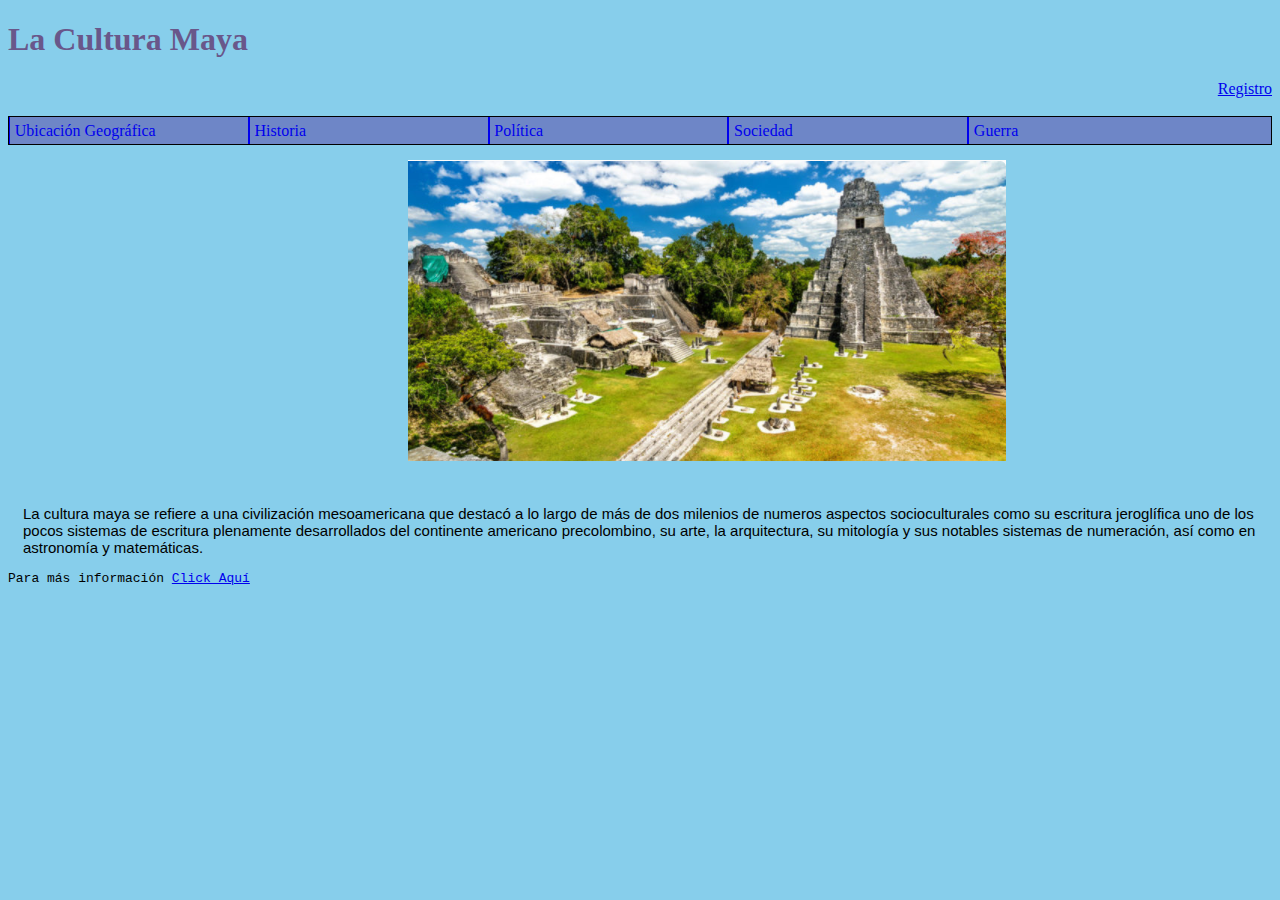
<file: ActividadEnClase/index.html>
<!DOCTYPE html>
<html lang="en">

<head>
  <meta charset="UTF-8">
  <meta name="viewport" content="width=device-width, initial-scale=1.0">
  <title>Cultura Maya</title>
  <link rel="stylesheet" type="text/css" href="index.css" media="screen">
</head>

<body>
  <h1>La Cultura Maya</h1>
  <p><a id="registro" href="Formulario.html">Registro</a></p><br><br>
  <ol>
    <li><a href="#">Ubicación Geográfica</a></li>
    <li><a href="#">Historia</a></li>
    <li><a href="#">Política</a></li>
    <li><a href="#">Sociedad</a></li>
    <li><a href="#" style="border-right: none">Guerra</a></li>
  </ol>
  <img src="Imagenes\Figura01.png">
  <p id="texto">La cultura maya se refiere a una civilización mesoamericana que destacó a lo largo de más
    de dos milenios de numeros aspectos socioculturales como su escritura jeroglífica uno de los
    pocos sistemas de escritura plenamente desarrollados del continente americano precolombino,
    su arte, la arquitectura, su mitología y sus notables sistemas de numeración, así como en
    astronomía y matemáticas.
  </p>
  <p id="enlace">Para más información <a href="https://es.wikipedia.org/wiki/Cultura_maya">Click Aquí</a></p>
</body>

</html>
</file>
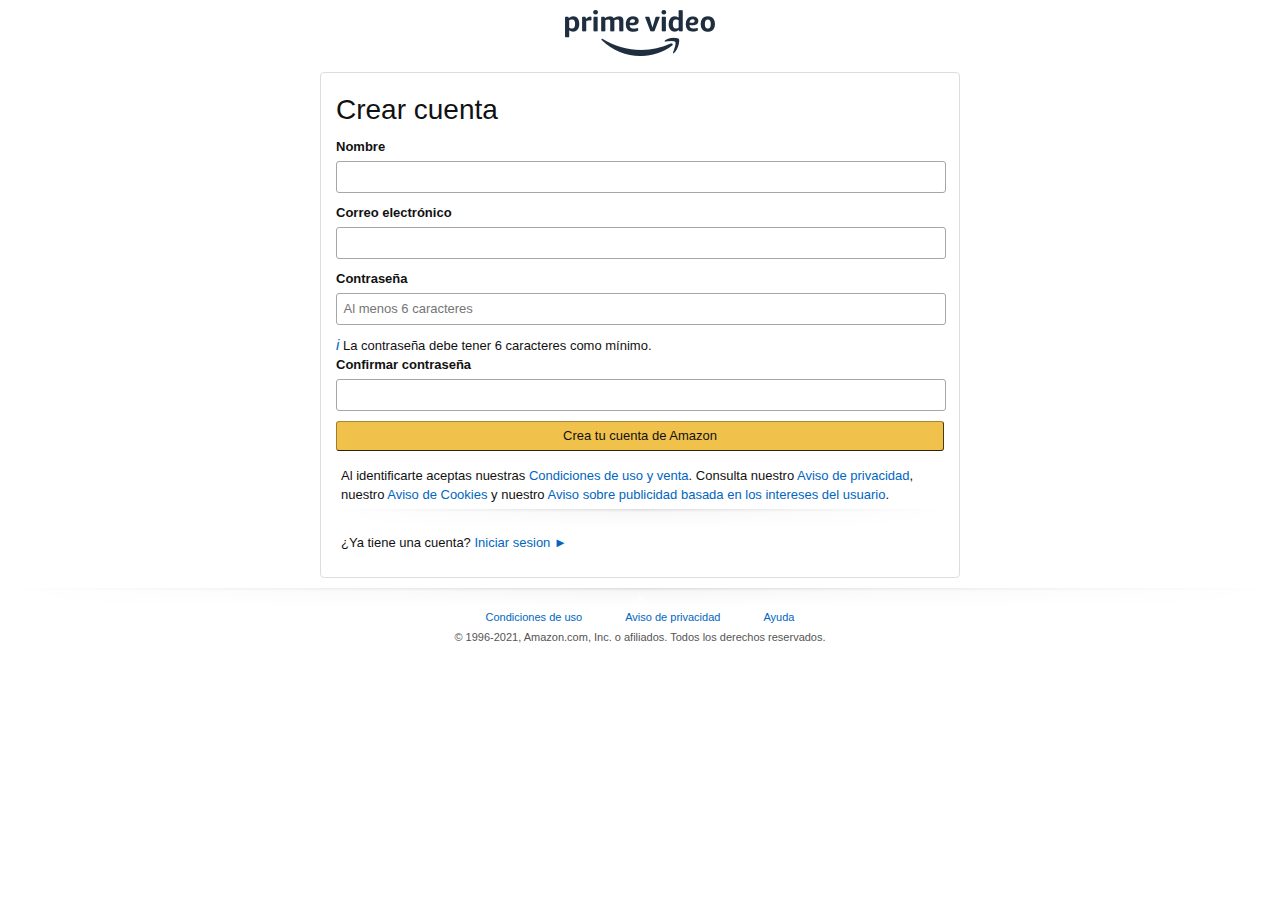
<file: AmazonPrimeLogin/index.html>
<!DOCTYPE html>
<html lang="en" dir="ltr">
<head>
  <meta charset="utf-8">
  <title>Iniciar sesión en Amazon</title>
  <link rel="stylesheet" type="text/css" href="index.css">
  <script src="Scripts\formulario.js"></script>
</head>

<body>
  <div class="Página">
    <div class="imagen">
      <img src="Imagenes\prime.png" class="logo">
    </div>
    <div class="box">
      <form method="POST" class="form-register" onsubmit="return validar();">
        <h1 class="titulo">Crear cuenta</h1>
        <h5 class="texto">Nombre</h5>
        <input type="text" id="nombre" class="inputB">
        <h5 class="texto">Correo electrónico</h5>
        <input type="email" id="email" name="email" class="inputB">
        <h5 class="texto">Contraseña</h5>
        <input type="password" id="contraseña" name="contraseña" placeholder="  Al menos 6 caracteres" class="inputB">
        <p><i class="iconoI">i</i> La contraseña debe tener 6 caracteres como mínimo.</p>
        <h5 class="texto">Confirmar contraseña</h5>
        <input type="password" id="contraseñaR" name="contraseñaR" class="inputB">
        <input class="boton" value="Crea tu cuenta de Amazon" type="submit">
      </form>
      <div class="Legal">
        <div class="margen">
          Al identificarte aceptas nuestras <a class="a-links" href="https://www.amazon.com/gp/help/customer/display.html/ref=ap_register_notification_condition_of_use?ie=UTF8&nodeId=508088">Condiciones de uso y venta</a>. Consulta nuestro
          <a class="a-links" href="https://www.amazon.com/gp/help/customer/display.html/ref=ap_register_notification_privacy_notice?ie=UTF8&nodeId=468496">Aviso de privacidad</a>, nuestro <a class="a-links"
            href="https://www.amazon.com/gp/help/customer/display.html/?nodeId=201890250">Aviso de Cookies</a> y nuestro <a class="a-links" href="https://www.amazon.com/b/?&node=5160028011">Aviso sobre publicidad basada en los intereses del
            usuario</a>.
        </div>
      </div>
      <div class="border">
        <p class="blanc">a</p>
      </div>
      <div class="margen">
        ¿Ya tiene una cuenta? <a class="a-links"
          href="https://www.amazon.com/ap/signin?clientContext=135-7364251-3183248&openid.pape.max_auth_age=0&openid.identity=http%3A%2F%2Fspecs.openid.net%2Fauth%2F2.0%2Fidentifier_select&accountStatusPolicy=P1&language=es_ES&pageId=amzn_prime_video_desktop_us&openid.return_to=https%3A%2F%2Fwww.primevideo.com%2Fauth%2Freturn%2Fref%3Dav_auth_ap%3F_encoding%3DUTF8%26location%3D%252Fsignup%252Fref%253Datv_nb_signup_mlp&prevRID=F7XKCW69HCFCVR23AKXJ&openid.assoc_handle=amzn_prime_video_desktop_us&openid.mode=checkid_setup&openid.ns.pape=http%3A%2F%2Fspecs.openid.net%2Fextensions%2Fpape%2F1.0&failedSignInCount=0&openid.claimed_id=http%3A%2F%2Fspecs.openid.net%2Fauth%2F2.0%2Fidentifier_select&openid.ns=http%3A%2F%2Fspecs.openid.net%2Fauth%2F2.0">Iniciar
          sesion ►</a>
      </div>
    </div>
    <div class="footer">
      <div class="border">
        <p class="blanc">a</p>
      </div>
      <div class="Links">
        <a class="a-link" href="https://www.amazon.com/gp/help/customer/display.html/ref=ap_desktop_footer_cou?ie=UTF8&amp;nodeId=508088">
          Condiciones de uso
        </a>
        <span class="a-link"></span>
        <a class="a-link" href="https://www.amazon.com/gp/help/customer/display.html/ref=ap_desktop_footer_privacy_notice?ie=UTF8&amp;nodeId=468496">
          Aviso de privacidad
        </a>
        <span class="a-link"></span>
        <a class="a-link" href="https://www.amazon.com//help">
          Ayuda
        </a>
      </div>
      <div class="Copy">
        <span class="derechos">
          © 1996-2021, Amazon.com, Inc. o afiliados. Todos los derechos reservados.
        </span>
      </div>

    </div>
  </div>
</body>

</html>
</file>
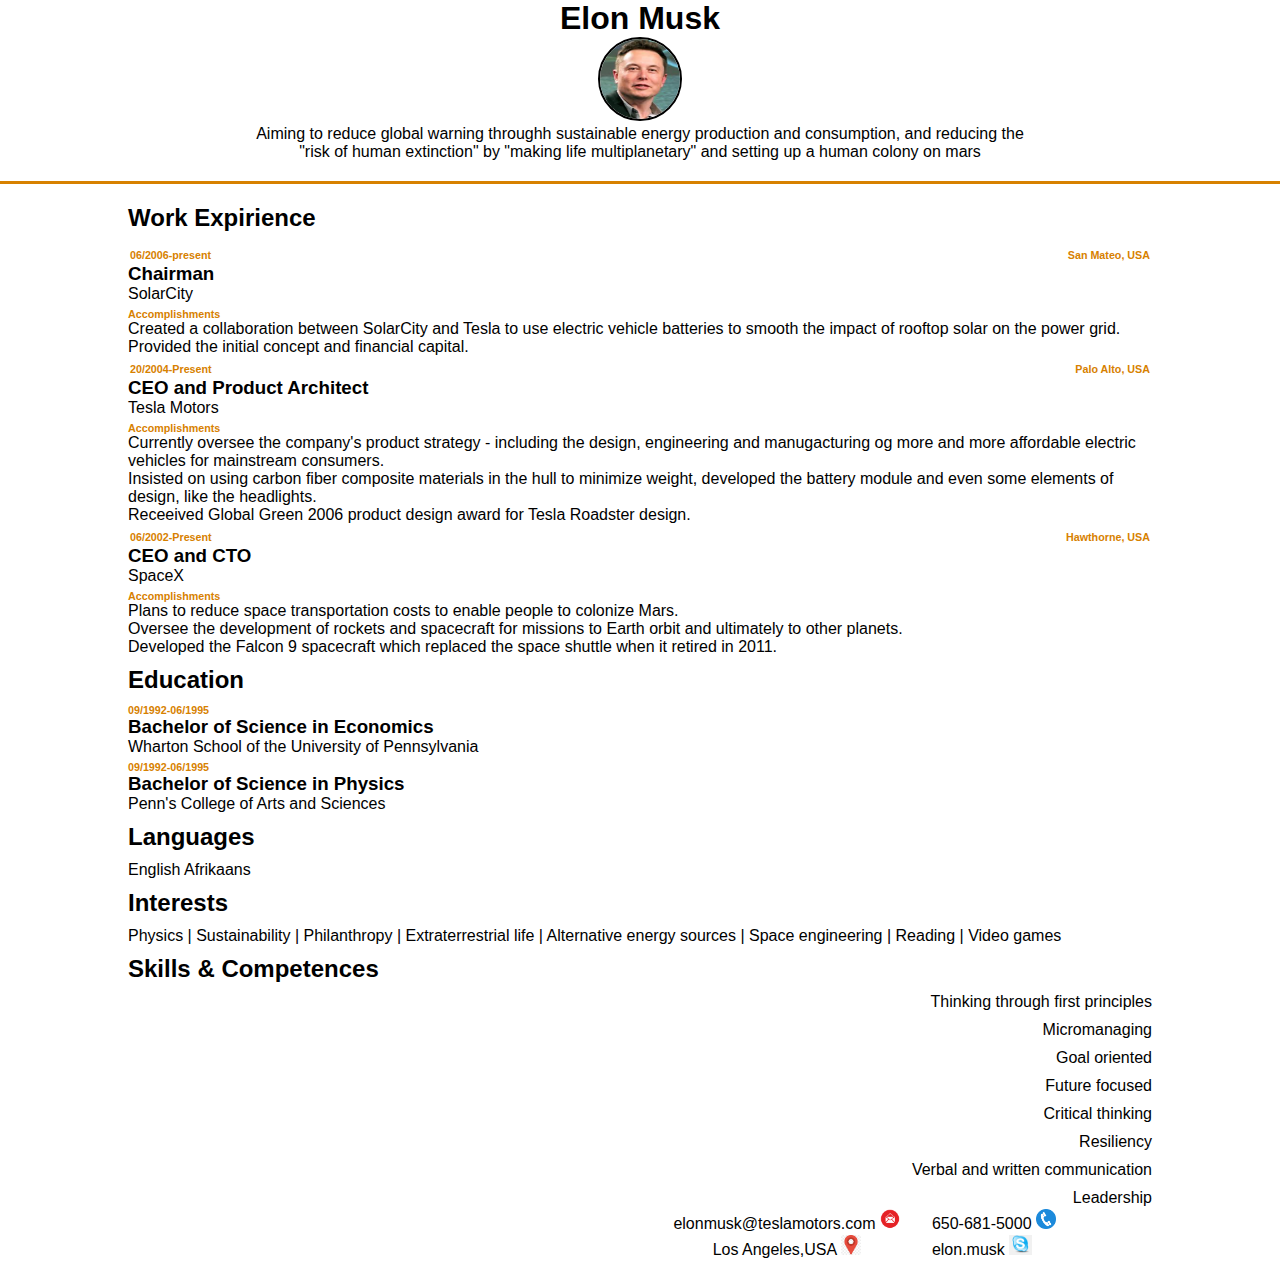
<file: ElonMusk/index.html>
<!DOCTYPE html>
<html lang="en" dir="ltr">
  <head>
    <meta charset="utf-8">
    <title>Elon Musk</title>
    <link rel="stylesheet" type="text/css" href="index_style.css">
  </head>
  <body>
    <div class="encavesado">
      <h1>Elon Musk</h1>
      <img src="Imagenes/elon-pic.PNG" alt="perfil" class="elon">
      <p>Aiming to reduce global warning throughh sustainable energy production and consumption, and reducing the "risk of human extinction" by "making life multiplanetary" and setting up a human colony on mars</p>
    </div>
    <hr >
<div class="info">
  <h2>Work Expirience</h2>

  <table style="width: 100%">
    <tr>
      <td><h6>06/2006-present</h6></td>
      <td style="text-align: right;"><h6>San Mateo, USA</h6></td>
    </tr>
  </table>
  <h3>Chairman</h3>
  <h4 style="font-weight: normal;">SolarCity</h4>
  <h6>Accomplishments</h6>
  <p>Created a collaboration between SolarCity and Tesla to use electric vehicle batteries to smooth the impact of rooftop solar on the power grid.</p>
  <p>Provided the initial concept and financial capital.</p>

  <table style="width: 100%">
    <tr>
      <td><h6>20/2004-Present</h6></td>
      <td style="text-align: right;"><h6>Palo Alto, USA</h6></td>
    </tr>
  </table>
  <h3>CEO and Product Architect</h3>
  <h4 style="font-weight: normal;">Tesla Motors</h4>
  <h6>Accomplishments</h6>
  <p>Currently oversee the company's product strategy - including the design, engineering and manugacturing og more and more affordable electric vehicles for mainstream consumers.</p>
  <p>Insisted on using carbon fiber composite materials in the hull to minimize weight, developed the battery module and even some elements of design, like the headlights.</p>
  <p>Receeived Global Green 2006 product design award for Tesla Roadster design.</p>

  <table style="width: 100%">
    <tr>
      <td><h6>06/2002-Present</h6></td>
      <td style="text-align: right;"><h6>Hawthorne, USA</h6></td>
    </tr>
  </table>
  <h3>CEO and CTO</h3>
  <h4 style="font-weight: normal;">SpaceX</h4>
  <h6>Accomplishments</h6>
  <p>Plans to reduce space transportation costs to enable people to colonize Mars.</p>
  <p>Oversee the development of rockets and spacecraft for missions to Earth orbit and ultimately to other planets.</p>
  <p>Developed the Falcon 9 spacecraft which replaced the space shuttle when it retired in 2011.</p>

  <h2>Education</h2>
  <h6>09/1992-06/1995</h6>
  <h3>Bachelor of Science in Economics</h3>
  <h4 style="font-weight: normal;">Wharton School of the University of Pennsylvania</h4>

  <h6>09/1992-06/1995</h6>
  <h3>Bachelor of Science in Physics</h3>
  <h4 style="font-weight: normal;">Penn's College of Arts and Sciences</h4>

  <h2>Languages</h2>
  <p>English Afrikaans</p>

  <h2>Interests</h2>
  <p>Physics | Sustainability | Philanthropy | Extraterrestrial life | Alternative energy sources | Space engineering | Reading | Video games</p>

  <h2>Skills & Competences</h2>
  <div class="right">
    <p class="top">Thinking through first principles</p>
    <p class="top">Micromanaging</p>
    <p class="top">Goal oriented</p>
    <p class="top">Future focused</p>
    <p class="top">Critical thinking</p>
    <p class="top">Resiliency</p>
    <p class="top">Verbal and written communication</p>
    <p class="top">Leadership</p>
  </div>
</div>
<div class="bottom">
  <table>
    <tr>
      <td style="text-align: center;">elonmusk@teslamotors.com <img src="Imagenes\email-icone.png" class = "contact"></td>
      <td style="text-align: center;">650-681-5000 <img src="Imagenes\telefone-icone.png" class = "contact"></td>
    </tr>
    <tr>
      <td style="text-align: center;">Los Angeles,USA <img src="Imagenes\pin-gps-icone.jpg" class = "contact"></td>
      <td>elon.musk <img src="Imagenes\skype-icone.png" class = "contact"></td>
    </tr>
  </table>
</div>
  </body>
</html>
</file>
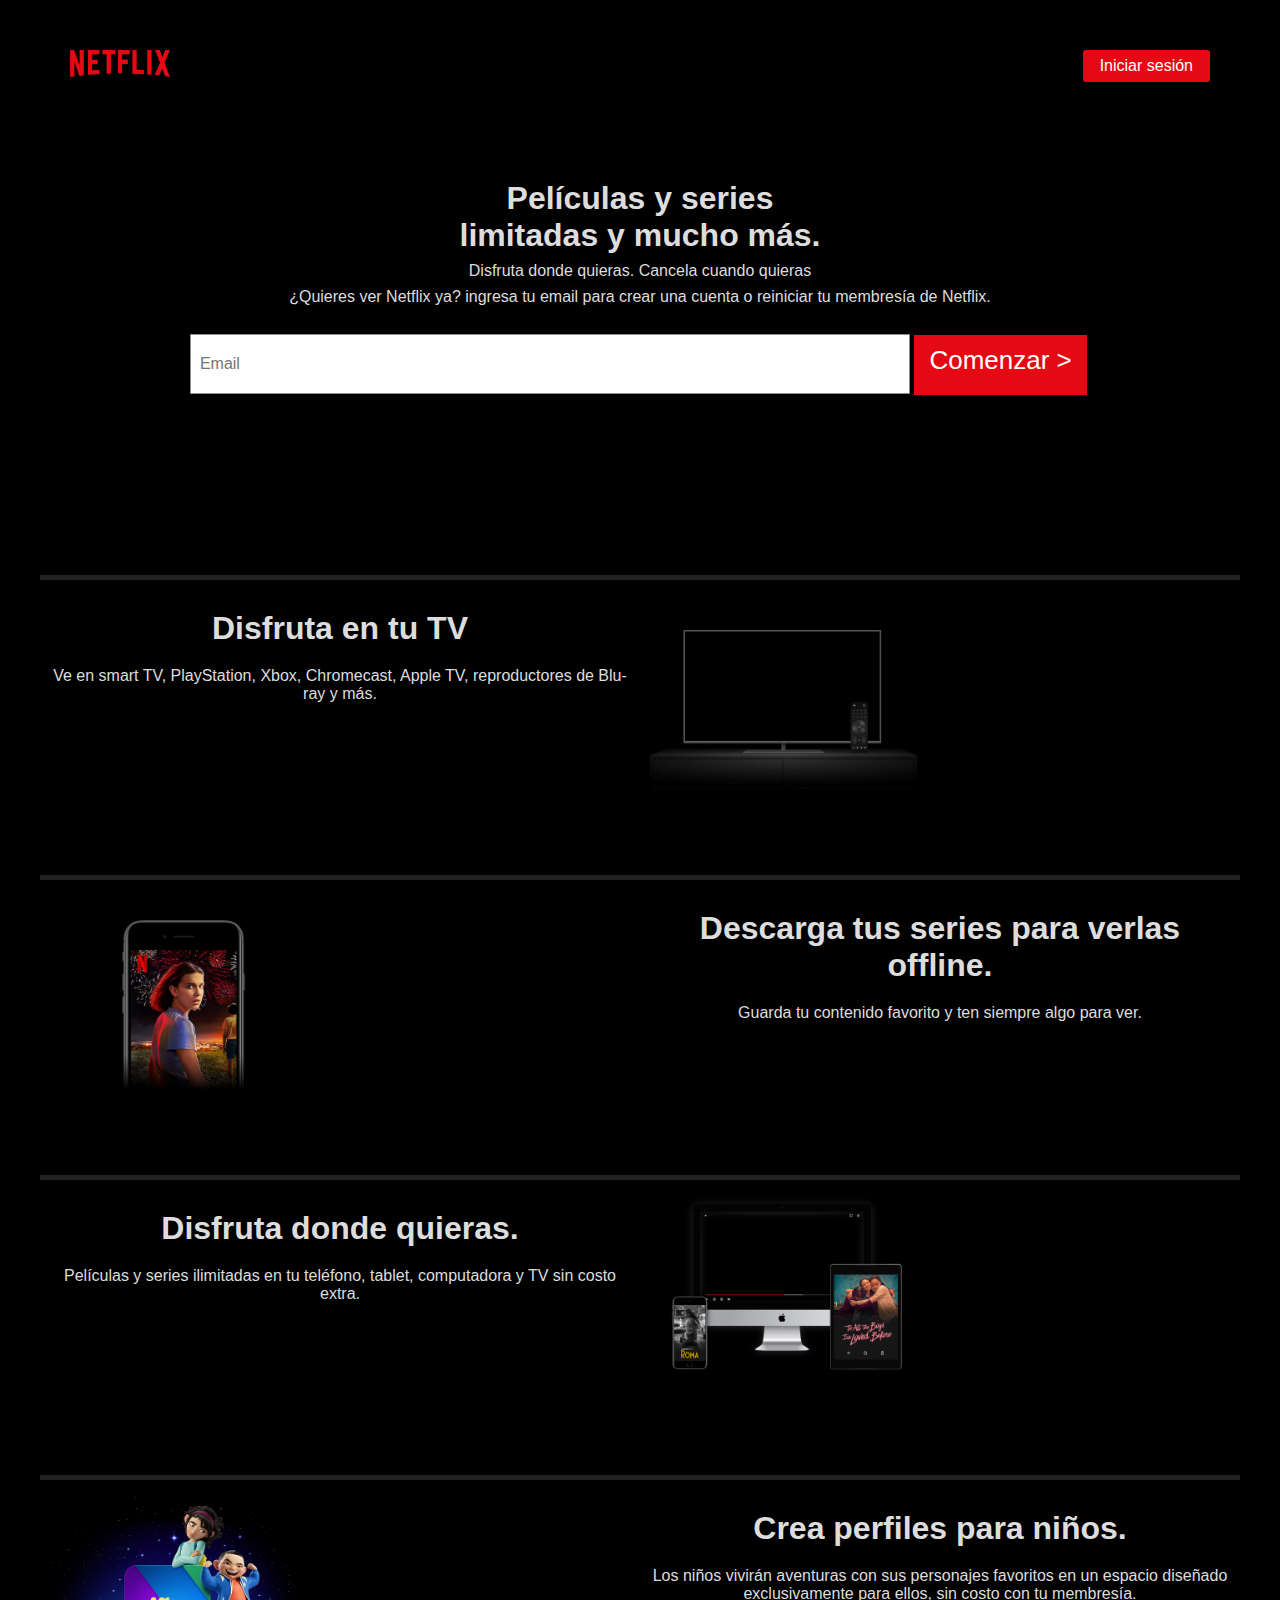
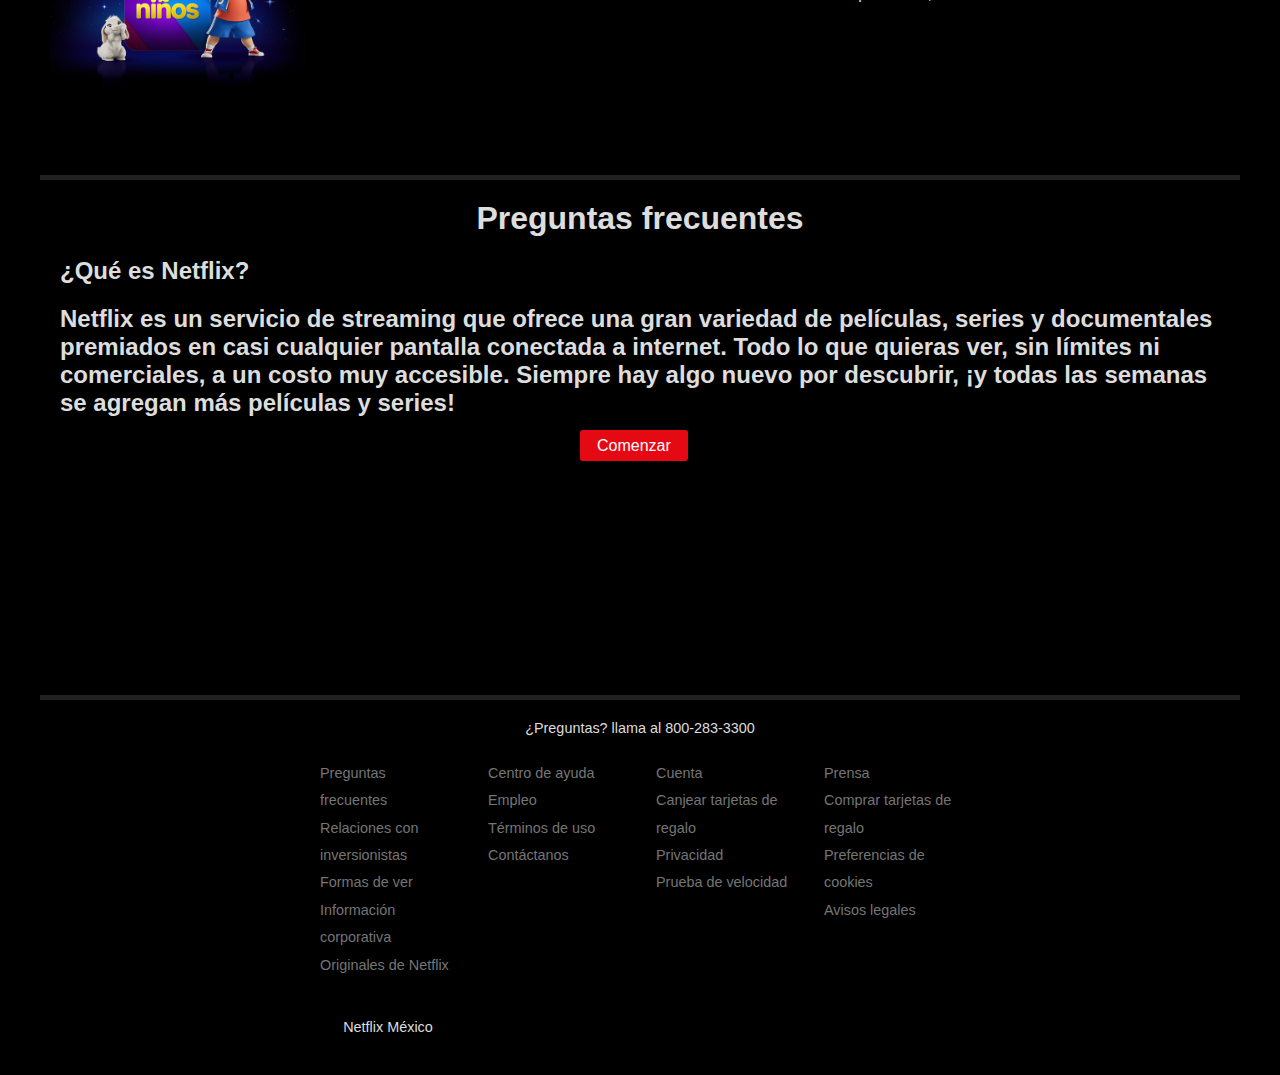
<file: Netflix/index.html>
<!DOCTYPE html>
<html lang="en" dir="ltr">

<head>
  <meta charset="utf-8">
  <title>Netflix</title>
  <link rel="stylesheet" href="stlyle.css">
  <script src="Scripts\inicio.js"></script>
</head>

<body>
  <div class="pagina">
    <div class="header">
      <img src="Imagenes/LogoNetflix.png" width="100" style="float: left;">
      <a href="inicio.html" class="boton" style="float: right;">Iniciar sesión</a>
    </div>
    <div class="inicio" style="height: 400px;">
      <h1 style="margin:0px; text-align: center;">Películas y series</h1>
      <h1 style="margin:0px; text-align: center;">limitadas y mucho más.</h1>
      <p style="">Disfruta donde quieras. Cancela cuando quieras</p>
      <p>¿Quieres ver Netflix ya? ingresa tu email para crear una cuenta o reiniciar tu membresía de Netflix.</p>
      <div style="position: relative;">
        <input class="textField" type="email" name="email" placeholder="  Email">
        <a href="inicio.html" class="botonC" style="padding-top: 10px; padding-bottom: 20px;">Comenzar ></a>
      </div>

    </div>
    <div class="box">
      <div class="texto">
        <h1>Disfruta en tu TV</h1>
        <p>Ve en smart TV, PlayStation, Xbox, Chromecast, Apple TV, reproductores de Blu-ray y más.</p>
      </div>
      <div class="imagen">
        <img src="Imagenes/tv.png" style="height: 200px;">
      </div>
    </div>
    <div class="box">
      <div class="imagen">
        <h1>Descarga tus series para verlas offline.</h1>
        <p>Guarda tu contenido favorito y ten siempre algo para ver.</p>
      </div>
      <div class="texto">
        <img src="Imagenes/mobile.png" style="height: 200px;">
      </div>
    </div>
    <div class="box">
      <div class="texto">
        <h1>Disfruta donde quieras.</h1>
        <p>Películas y series ilimitadas en tu teléfono, tablet, computadora y TV sin costo extra.</p>
      </div>
      <div class="imagen">
        <img src="Imagenes/mac.png" style="height: 200px;">
      </div>
    </div>
    <div class="box">
      <div class="imagen">
        <h1>Crea perfiles para niños.</h1>
        <p>Los niños vivirán aventuras con sus personajes favoritos en un espacio diseñado exclusivamente para ellos, sin costo con tu membresía.</p>
      </div>
      <div class="texto">
        <img src="Imagenes/niños.png" style="height: 200px;">
      </div>
    </div>
    <div class="box" style="height:500px;">
      <h1>Preguntas frecuentes</h1>
      <div class="preguntas">
        <ul>
          <li>
            <h2 style="text-align: left;">¿Qué es Netflix?</h2>
            <ul>
              <li>
                <h2 style="text-align: left;">Netflix es un servicio de streaming que ofrece una gran variedad de películas, series y documentales premiados en casi cualquier pantalla conectada a internet. Todo lo que quieras ver, sin límites ni
                  comerciales, a un costo muy
                  accesible. Siempre hay algo nuevo por descubrir, ¡y todas las semanas se agregan más películas y series!</h2>
              </li>
              <a href="inicio.html" class="boton" style="margin-left: 45%;margin-top: 10px;">Comenzar</a>
            </ul>
          </li>
        </ul>
      </div>
    </div>
  </div>
</body>
<footer class="footer">
  <p>¿Preguntas? llama al 800-283-3300</p>
  <div class="footer-cols">
    <ul>
      <li><a href="#">Preguntas frecuentes</a></li>
      <li><a href="#">Relaciones con inversionistas</a></li>
      <li><a href="#">Formas de ver</a></li>
      <li><a href="#">Información corporativa</a></li>
      <li><a href="#">Originales de Netflix</a></li>
    </ul>
    <ul>
      <li><a href="#">Centro de ayuda</a></li>
      <li><a href="#">Empleo</a></li>
      <li><a href="#">Términos de uso</a></li>
      <li><a href="#">Contáctanos</a></li>
    </ul>
    <ul>
      <li><a href="#">Cuenta</a></li>
      <li><a href="#">Canjear tarjetas de regalo</a></li>
      <li><a href="#">Privacidad</a></li>
      <li><a href="#">Prueba de velocidad</a></li>
    </ul>
    <ul>
      <li><a href="#">Prensa</a></li>
      <li><a href="#">Comprar tarjetas de regalo</a></li>
      <li><a href="#">Preferencias de cookies</a></li>
      <li><a href="#">Avisos legales</a></li>
    </ul>
    <p>Netflix México</p>
  </div>
</footer>

</html>
</file>
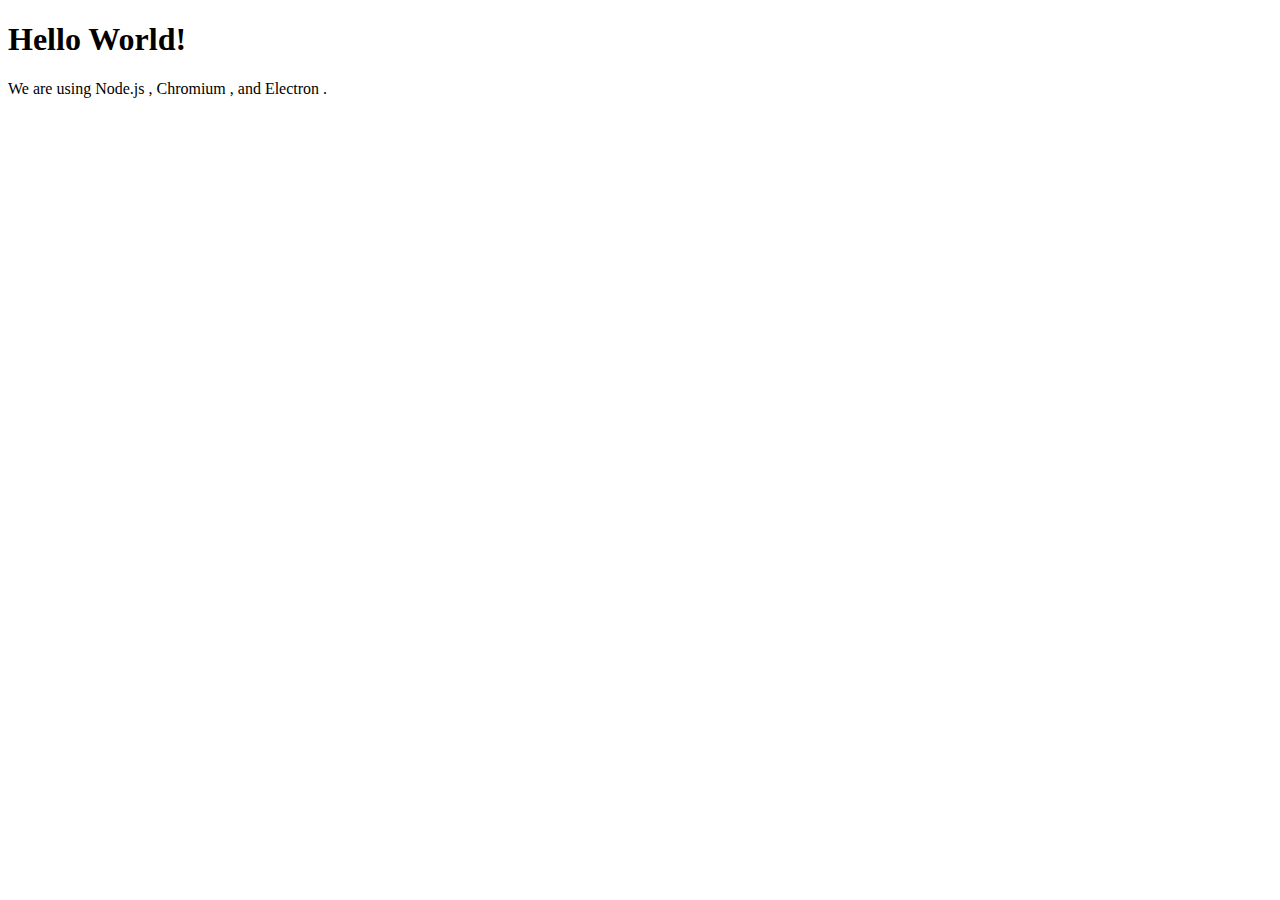
<file: ProductivityApp/index.html>
<!DOCTYPE html>
<html>
<head>
    <meta charset="UTF-8">
    <title>Hello World!</title>
    <meta http-equiv="Content-Security-Policy" content="script-src 'self' 'unsafe-inline';" />
</head>
<body style="background: white;">
    <h1>Hello World!</h1>
    <p>
        We are using Node.js <span id="node-version"></span>,
        Chromium <span id="chrome-version"></span>,
        and Electron <span id="electron-version"></span>.
    </p>
</body>
</html>
</file>
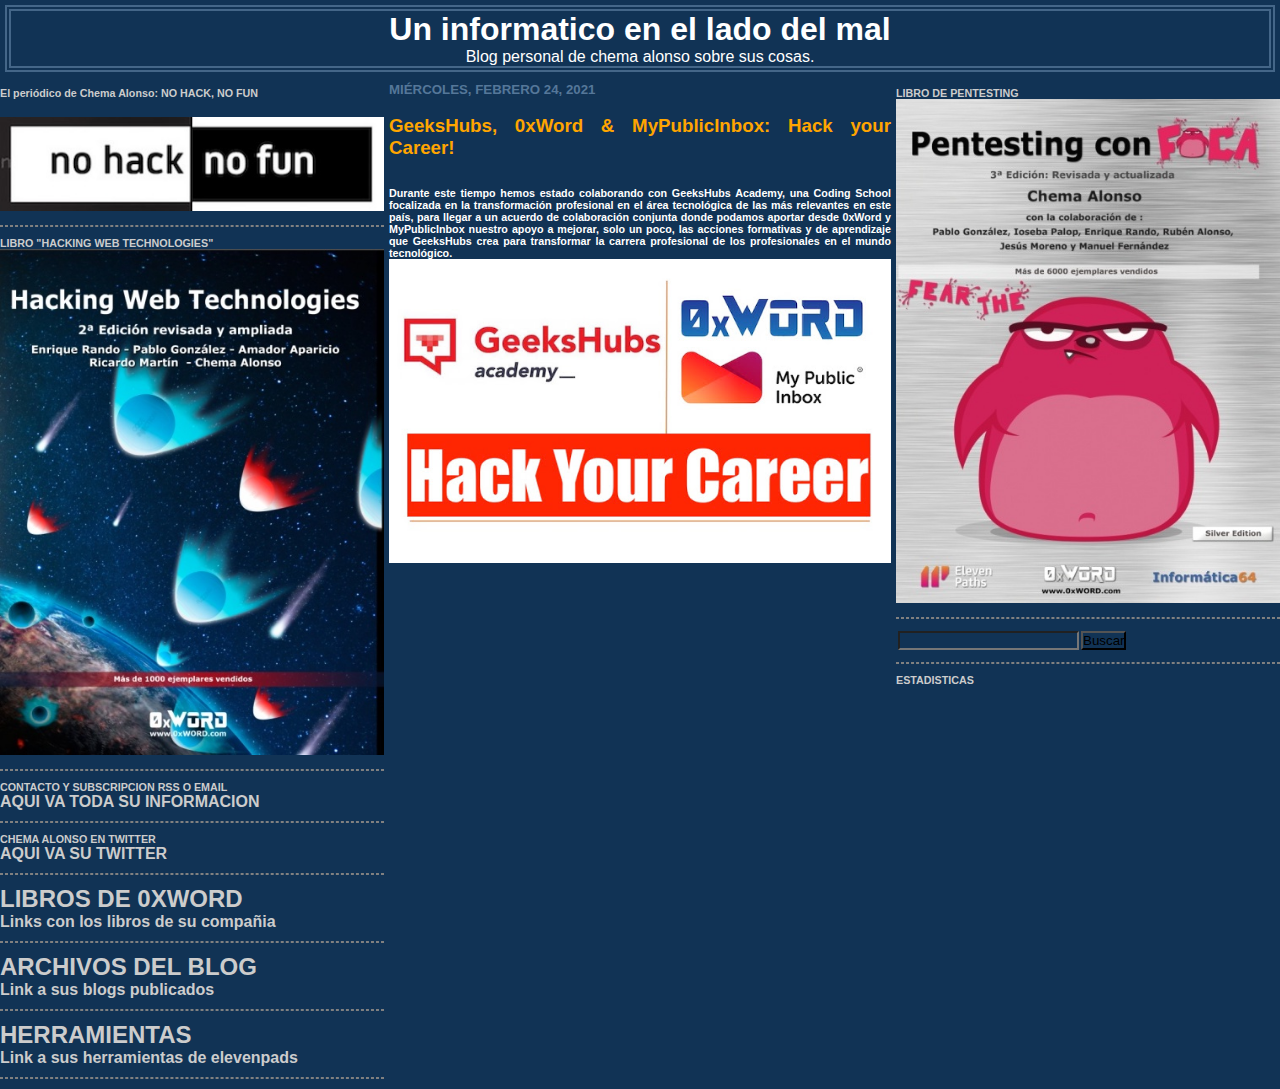
<file: ReplicaDelLadoDelMal/Index.html>
<!DOCTYPE html>
<!-- Copia de https://www.elladodelmal.com/ -->
<!-- Por luis Miguel Baqueiro -->
<head>
  <title>Copia de el lado del mar por Luismibaq</title>
  <link rel="stylesheet" type="text/css" href="index_style.css">
</head>
<body>
  <div class="Encavesado">
    <h1 class="titulo">Un informatico en el lado del mal</h1>
    <p class="descripcion">Blog personal de chema alonso sobre sus cosas.</p>
  </div>
  <div class="contenido">
    <div class="izquierda">
      <h6>El periódico de Chema Alonso: NO HACK, NO FUN</h6>
      <br>
      <a href="http://nohacknofun.elladodelmal.com/"><img src="Imagenes/NoHackNoFun.jpg" width="100%"></a>
      <hr>
      <h6>LIBRO "HACKING WEB TECHNOLOGIES"</h6>
      <a href="https://0xword.com/es/libros/81-hacking-web-technologies.html"><img src="Imagenes/LibroHacking.jpg" width="100%"></a>
      <hr>
      <h6>CONTACTO Y SUBSCRIPCION RSS O EMAIL</h6>
      <h4>AQUI VA TODA SU INFORMACION</h4>
      <hr>
      <h6>CHEMA ALONSO EN TWITTER</h6>
      <h4>AQUI VA SU TWITTER</h4>
      <hr>
      <h2>LIBROS DE 0XWORD</h2>
      <h4>Links con los libros de su compañia</h4>
      <hr>
      <h2>ARCHIVOS DEL BLOG</h2>
      <h4>Link a sus blogs publicados</h4>
      <hr>
      <h2>HERRAMIENTAS</h2>
      <h4>Link a sus herramientas de elevenpads</h4>
      <hr>
    </div>
    <div class="centro">
      <div class="Articulo">
        <h5>MIÉRCOLES, FEBRERO 24, 2021</h5>
        <br>
        <h3>GeeksHubs, 0xWord & MyPublicInbox: Hack your Career!</h3>
        <br>
        <h6>Durante este tiempo hemos estado colaborando con GeeksHubs Academy, una Coding School focalizada en la transformación profesional en el área tecnológica de las más relevantes en este país, para llegar a un acuerdo de colaboración conjunta donde podamos aportar desde 0xWord y MyPublicInbox nuestro apoyo a mejorar, solo un poco, las acciones formativas y de aprendizaje que GeeksHubs crea para transformar la carrera profesional de los profesionales en el mundo tecnológico.</h6>
        <img src="Imagenes/Art1.jpg" width="100%">
      </div>
    </div>
    <div class="derecha">
      <h6>LIBRO DE PENTESTING</h6>
      <a href="https://0xword.com/es/libros/59-pentesting-con-foca.html"><img src="Imagenes/foca.jpg" width="100%"></a>
      <hr>
      <div class="Formulario">
        <form class="busqueda" action="https://www.elladodelmal.com/search" method="post">
          <table>
            <tr>
              <td><input type="text" name="busqueda" value=""></td>
              <td><input type="submit" name="" value="Buscar"></td>
            </tr>
          </table>
        </form>
        <hr>
        <h6>ESTADISTICAS</h6>
      </div>
      <br>
    </div>
  </div>
</body>
</file>
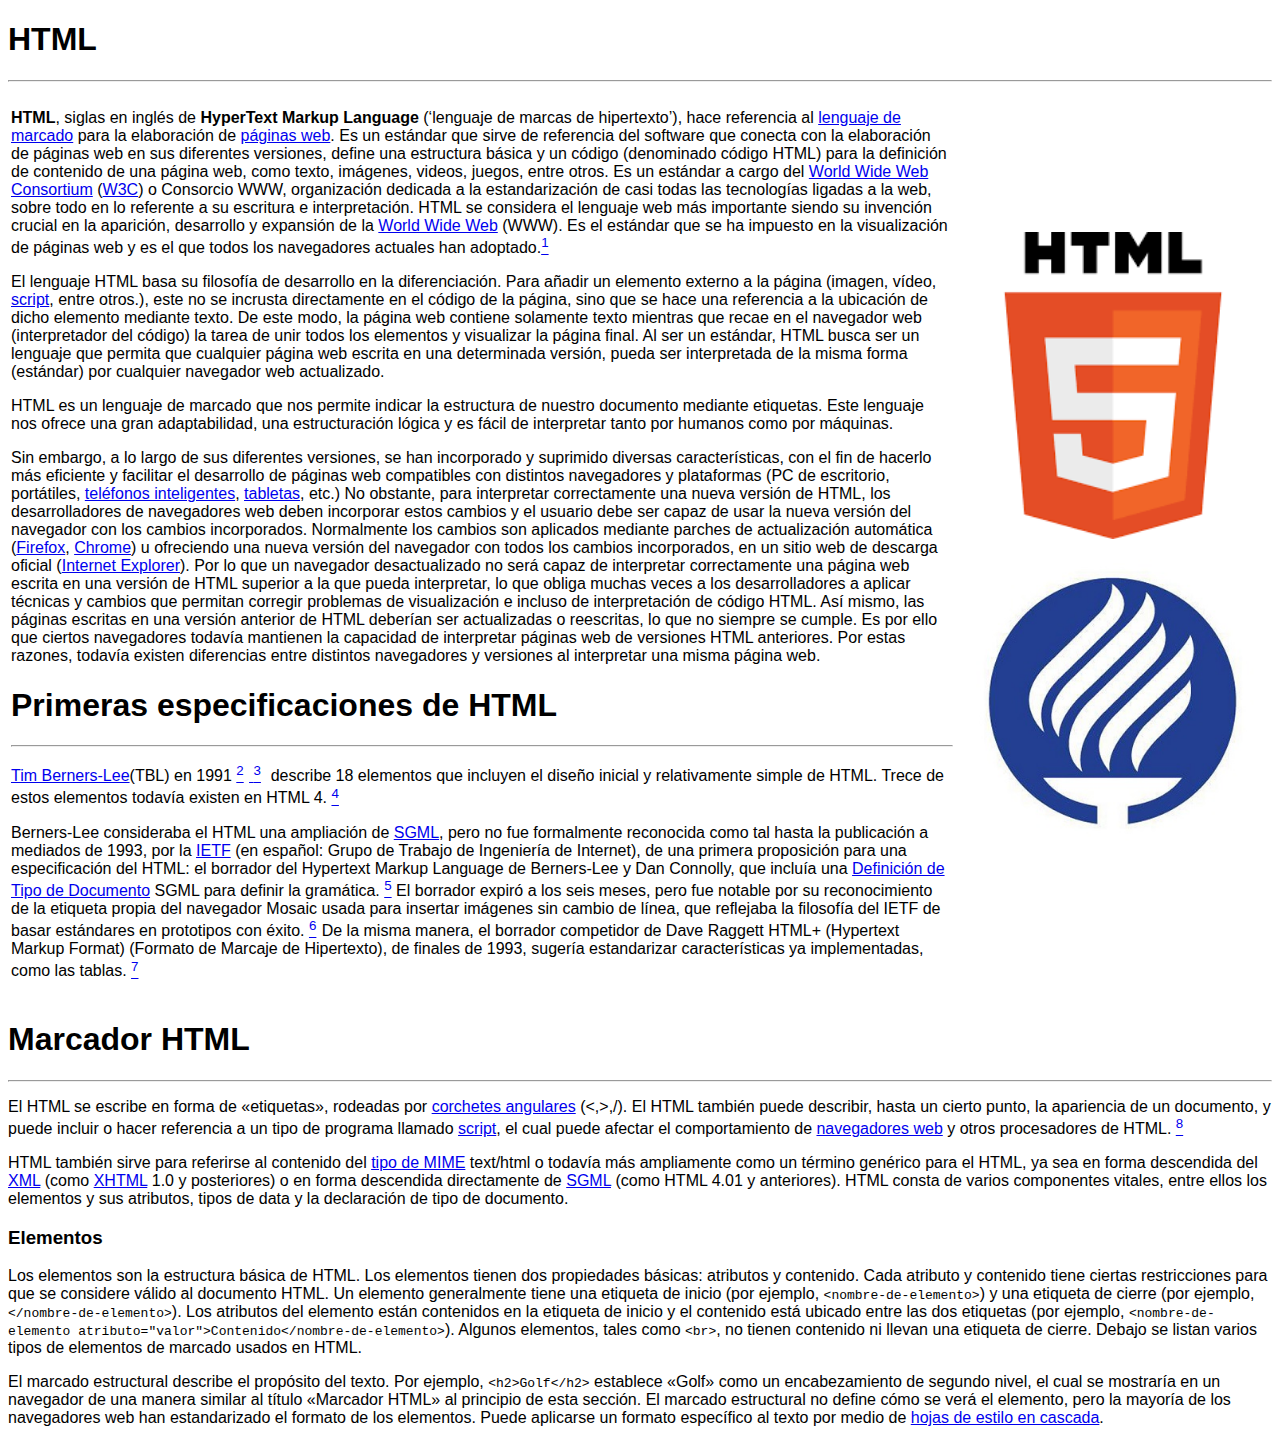
<file: Wikipedia/Index.html>
<!DOCTYPE html>
<!-- Laboratorio2 -->
<!-- Por luis Miguel Baqueiro -->
<html lang="en" dir="ltr">
  <head>
    <meta charset="utf-8">
    <title></title>
  </head>
  <body style="font-family: sans-serif">
    <h1>HTML</h1>
    <hr>
    <table>
      <tr>
        <td WIDTH = "75%">
          <p>
            <b>HTML</b>, siglas en inglés de <b>HyperText Markup Language</b> (‘lenguaje de marcas de hipertexto’), hace referencia al
            <a href="https://es.wikipedia.org//wiki/Lenguaje_de_marcado" title="Lenguaje de marcado">lenguaje de marcado</a> para la elaboración de
            <a href="https://es.wikipedia.org//wiki/P%C3%A1gina_web" title="Página web">páginas web</a>. Es un estándar que sirve de referencia del software que conecta con la elaboración de páginas web
            en sus diferentes versiones, define una estructura básica y un código (denominado código HTML) para la definición de contenido de una página web, como texto, imágenes, videos, juegos, entre otros.
            Es un estándar a cargo del <a href="https://es.wikipedia.org//wiki/World_Wide_Web_Consortium" title="World Wide Web Consortium">World Wide Web Consortium</a>
            (<a href="https://es.wikipedia.org//wiki/W3C" title="W3C">W3C</a>) o Consorcio WWW, organización dedicada a la estandarización de casi todas las tecnologías ligadas a la web, sobre todo en lo referente
            a su escritura e interpretación. HTML se considera el lenguaje web más importante siendo su invención crucial en la aparición, desarrollo y expansión de la
            <a href="https://es.wikipedia.org//wiki/World_Wide_Web" title="World Wide Web">World Wide Web</a> (WWW). Es el estándar que se ha impuesto en la visualización de páginas web y es el que todos los
            navegadores actuales han adoptado.<a href="https://es.wikipedia.org/wiki/HTML#cite_note-1" title="Note1" style = "margin-right: 0.6ch;"><sup>1</sup></a>​</p>
          <p>
            El lenguaje HTML basa su filosofía de desarrollo en la diferenciación. Para añadir un elemento externo a la página (imagen, vídeo, <a href="https://es.wikipedia.org/wiki/Script" title="Script">script</a>, entre otros.),
            este no se incrusta directamente en el código de la página, sino que se hace una referencia a la ubicación de dicho elemento mediante texto. De este modo, la página web contiene solamente texto mientras que recae en el
            navegador web (interpretador del código) la tarea de unir todos los elementos y visualizar la página final. Al ser un estándar, HTML busca ser un lenguaje que permita que cualquier página web escrita en una determinada
            versión, pueda ser interpretada de la misma forma (estándar) por cualquier navegador web actualizado.
          </p>
          <p>
            HTML es un lenguaje de marcado que nos permite indicar la estructura de nuestro documento mediante etiquetas. Este lenguaje nos ofrece una gran adaptabilidad, una estructuración lógica y es fácil de
            interpre­tar tanto por humanos como por máquinas.
          </p>
          <p>
            Sin embargo, a lo largo de sus diferentes versiones, se han incorporado y suprimido diversas características, con el fin de hacerlo más eficiente y facilitar el desarrollo de páginas web compatibles con distintos
            navegadores y plataformas (PC de escritorio, portátiles, <a href="https://es.wikipedia.org/wiki/Tel%C3%A9fonos_inteligentes" title="Teléfonos inteligentes">teléfonos inteligentes</a>,
            <a href="https://es.wikipedia.org/wiki/Tableta_(computadora)" title="Tableta (computadora)">tabletas</a>, etc.) No obstante, para interpretar correctamente una nueva versión de HTML, los desarrolladores de navegadores
            web deben incorporar estos cambios y el usuario debe ser capaz de usar la nueva versión del navegador con los cambios incorporados. Normalmente los cambios son aplicados mediante parches de actualización automática
            (<a href="https://es.wikipedia.org/wiki/Firefox" title="Firefox">Firefox</a>, <a href="https://es.wikipedia.org/wiki/Google_Chrome" title="Google Chrome">Chrome</a>) u ofreciendo una nueva versión del navegador con todos
            los cambios incorporados, en un sitio web de descarga oficial (<a href="https://es.wikipedia.org/wiki/Internet_Explorer" title="Internet Explorer">Internet Explorer</a>). Por lo que un navegador desactualizado no será
            capaz de interpretar correctamente una página web escrita en una versión de HTML superior a la que pueda interpretar, lo que obliga muchas veces a los desarrolladores a aplicar técnicas y cambios que permitan corregir
            problemas de visualización e incluso de interpretación de código HTML. Así mismo, las páginas escritas en una versión anterior de HTML deberían ser actualizadas o reescritas, lo que no siempre se cumple. Es por ello que
            ciertos navegadores todavía mantienen la capacidad de interpretar páginas web de versiones HTML anteriores. Por estas razones, todavía existen diferencias entre distintos navegadores y versiones al interpretar una misma
            página web.
          </p>
          <h1>Primeras especificaciones de HTML</h1>
          <hr>
          <p>
            <a href="https://es.wikipedia.org/wiki/Tim_Berners-Lee" title="Tim Berners-Lee">Tim Berners-Lee</a>(TBL) en 1991
            <a href="https://es.wikipedia.org/wiki/HTML#cite_note-2" title="Note2" style = "margin-right: 0.6ch;"><sup>2</sup></a><a href="https://es.wikipedia.org/wiki/HTML#cite_note-3" title="Note3" style = "margin-right: 0.6ch;">
            <sup>3</sup>​</a> describe 18 elementos que incluyen el diseño inicial y relativamente simple de HTML. Trece de estos elementos todavía existen en HTML 4.
            <a href="https://es.wikipedia.org/wiki/HTML#cite_note-4" title="Note4" style = "margin-right: 0.6ch;"><sup>4</sup></a>
          </p>
          <p>
            Berners-Lee consideraba el HTML una ampliación de <a href="https://es.wikipedia.org/wiki/SGML" title="SGML">SGML</a>, pero no fue formalmente reconocida como tal hasta la publicación a mediados de 1993, por la
            <a href="/wiki/IETF" class="mw-redirect" title="IETF">IETF</a> (en español: Grupo de Trabajo de Ingeniería de Internet), de una primera proposición para una especificación del HTML: el borrador del Hypertext Markup
            Language de Berners-Lee y Dan Connolly, que incluía una <a href="https://es.wikipedia.org/wiki/DTD" class="mw-redirect" title="DTD">Definición de Tipo de Documento</a> SGML para definir la gramática.
            <a href="https://es.wikipedia.org/wiki/HTML#cite_note-5" title="Note5 style = "margin-right: 0.6ch;"><sup>5</sup></a>​ El borrador expiró a los seis meses, pero fue notable por su reconocimiento de la etiqueta propia del
            navegador Mosaic usada para insertar imágenes sin cambio de línea, que reflejaba la filosofía del IETF de basar estándares en prototipos con éxito.
            <a href="https://es.wikipedia.org/wiki/HTML#cite_note-6" title="Note6" style = "margin-right: 0.6ch;"><sup>6</sup></a>​De la misma manera, el borrador competidor de Dave Raggett HTML+ (Hypertext Markup Format)
            (Formato de Marcaje de Hipertexto), de finales de 1993, sugería estandarizar características ya implementadas, como las tablas.
            <a href="https://es.wikipedia.org/wiki/HTML#cite_note-7" title="Note7" style = "margin-right: 0.6ch;"><sup>7</sup></a>
          </p>
        </td>
        <td WIDTH = "25%">
          <table>
            <tr>
              <td><img src="Imagenes/html5.png" width="100%"></td>
            </tr>
            <tr>
              <td><img src="Imagenes/tec-logo.jpg" width="100%"></td>
            </tr>
          </table>
        </td>
      </tr>
    </table>
    <h1>Marcador HTML</h1>
    <hr>
    <p>
      El HTML se escribe en forma de «etiquetas», rodeadas por <a href="https://es.wikipedia.org/wiki/Par%C3%A9ntesis" title="Paréntesis">corchetes angulares</a> (<,>,/). El HTML también puede describir, hasta un cierto punto,
      la apariencia de un documento, y puede incluir o hacer referencia a un tipo de programa llamado <a href="https://es.wikipedia.org/wiki/Script" title="Script">script</a>, el cual puede afectar el comportamiento de
      <a href="https://es.wikipedia.org/wiki/Navegador_web" title="Navegador web">navegadores web</a> y otros procesadores de HTML.
      <a href="https://es.wikipedia.org/wiki/HTML#cite_note-8" title="Note8" style = "margin-right: 0.6ch;"><sup>8</sup></a>
    </p>
    <p>
      HTML también sirve para referirse al contenido del <a href="https://es.wikipedia.org/wiki/Multipurpose_Internet_Mail_Extensions" title="Multipurpose Internet Mail Extensions">tipo de MIME</a> text/html o todavía más
      ampliamente como un término genérico para el HTML, ya sea en forma descendida del <a href="https://es.wikipedia.org/wiki/XML" class="mw-redirect" title="XML">XML</a> (como
      <a href="https://es.wikipedia.org/wiki/XHTML" title="XHTML">XHTML</a> 1.0 y posteriores) o en forma descendida directamente de <a href="https://es.wikipedia.org/wiki/SGML" title="SGML">SGML</a> (como HTML 4.01 y anteriores).
      HTML consta de varios componentes vitales, entre ellos los elementos y sus atributos, tipos de data y la declaración de tipo de documento.
    </p>
    <h3><b>Elementos</b></h3>
    <p>
      Los elementos son la estructura básica de HTML. Los elementos tienen dos propiedades básicas: atributos y contenido. Cada atributo y contenido tiene ciertas restricciones para que se considere válido al documento HTML.
      Un elemento generalmente tiene una etiqueta de inicio (por ejemplo, <code>&lt;nombre-de-elemento&gt;</code>) y una etiqueta de cierre (por ejemplo, <code>&lt;/nombre-de-elemento&gt;</code>). Los atributos del elemento
      están contenidos en la etiqueta de inicio y el contenido está ubicado entre las dos etiquetas (por ejemplo, <code>&lt;nombre-de-elemento&nbsp;atributo="valor"&gt;Contenido&lt;/nombre-de-elemento&gt;</code>).
      Algunos elementos, tales como <code>&lt;br&gt;</code>, no tienen contenido ni llevan una etiqueta de cierre. Debajo se listan varios tipos de elementos de marcado usados en HTML.
    </p>
    <p>
      El marcado estructural describe el propósito del texto. Por ejemplo, <code>&lt;h2&gt;Golf&lt;/h2&gt;</code> establece «Golf» como un encabezamiento de segundo nivel, el cual se mostraría en un navegador de una manera similar al título «Marcador HTML» al principio de esta sección. El marcado estructural no define cómo se verá el elemento, pero la mayoría de los navegadores web han estandarizado el formato de los elementos. Puede aplicarse un formato específico al texto por medio de
      <a href="https://es.wikipedia.org/wiki/Hojas_de_estilo_en_cascada" title="Hojas de estilo en cascada">hojas de estilo en cascada</a>.
    </p>
  </body>
</html>
</file>
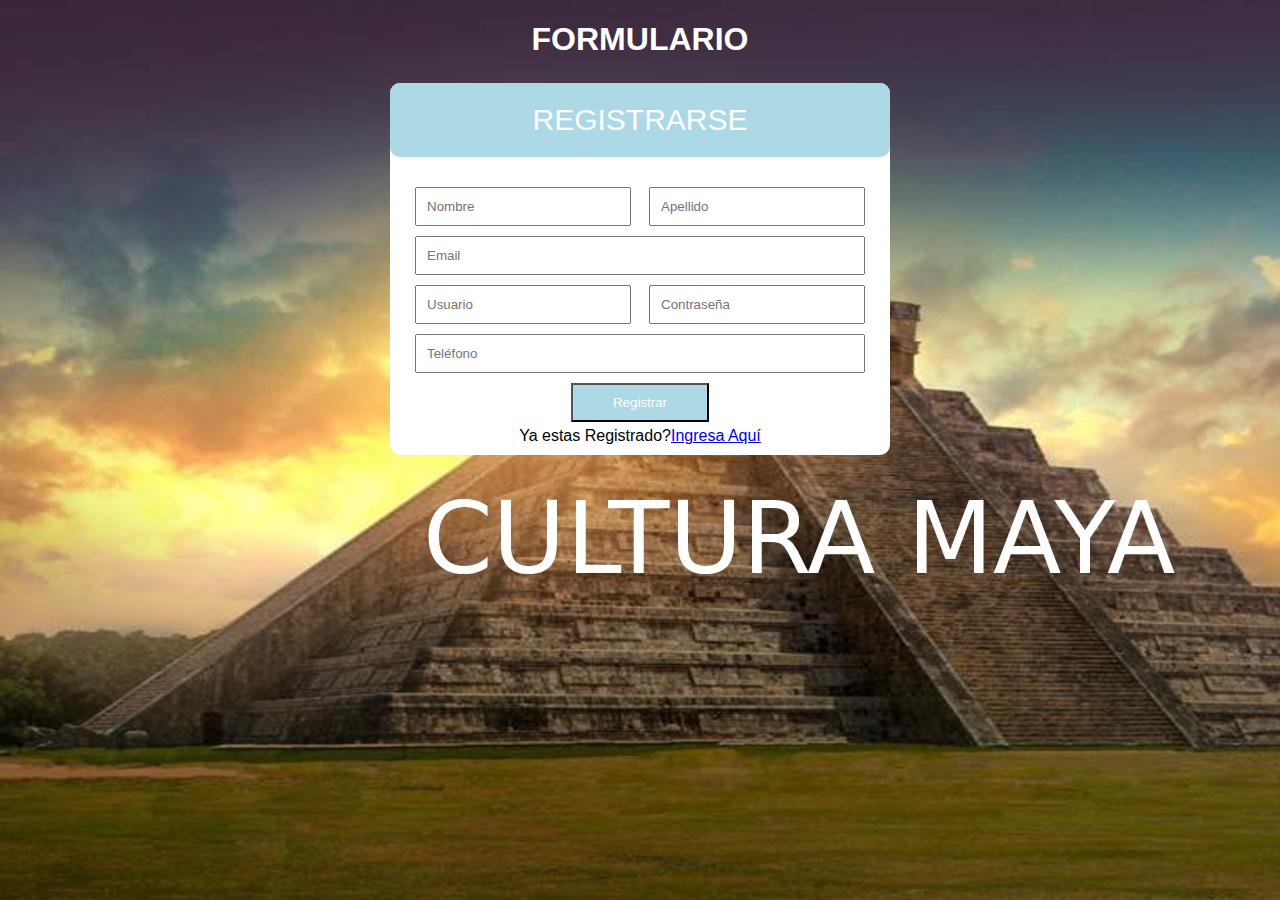
<file: ActividadEnClase/formulario.html>
<!DOCTYPE html>
<html lang="en">

<head>
  <meta charset="UTF-8">
  <title>Formulario</title>
  <link rel="stylesheet" type="text/css" href="formulario.css" media="screen">
  <script src="Scripts\formulario.js"></script>
</head>

<body background="Imagenes\Figura02.jpg">
  <h1>FORMULARIO</h1>
  <form method="POST" class="form-register" onsubmit="return validar();">
    <h2 class="form-titulo">REGISTRARSE</h2>
    <div class="contenedor">
      <input type="text" id="nombre" name="nombre" placeholder="Nombre" class="input-1">
      <input type="text" id="apellidos" name="apellidos" placeholder="Apellido" class="input-1">
      <input type="email" id="email" name="email" placeholder="Email" class="input-2">
      <input type="text" id="usuario" name="usuario" placeholder="Usuario" class="input-1">
      <input type="password" id="contraseña" name="contraseña" placeholder="Contraseña" class="input-1">
      <input type="text" id="telefono" name="telefono" placeholder="Teléfono" class="input-2">
      <input type="submit" href="index.html" value="Registrar" class="btn-enviar">
      <p class="form-link">Ya estas Registrado?<a href="#">Ingresa Aquí</a></p>
    </div>
  </form>
</body>

</html>
</file>
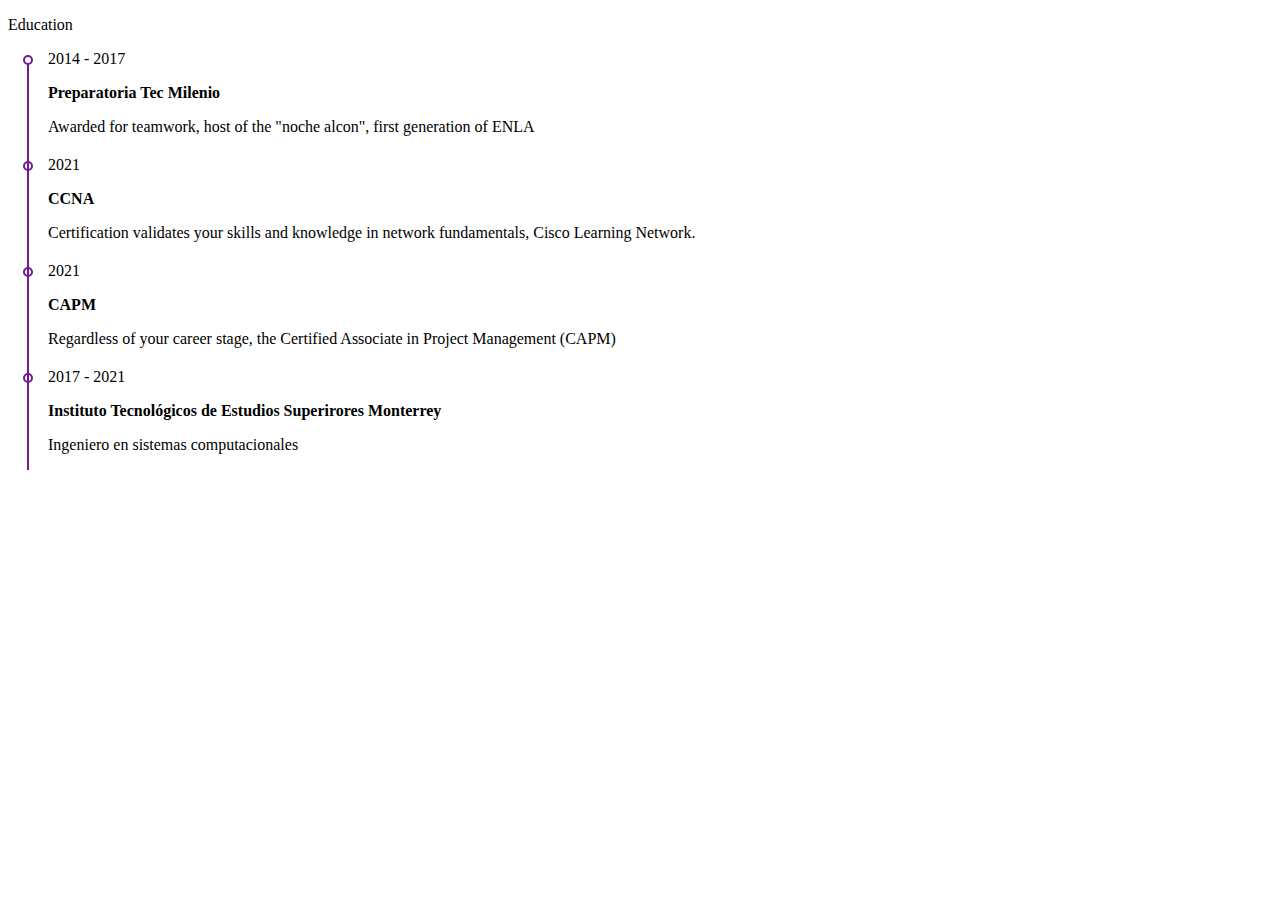
<file: CV/education.html>
<!DOCTYPE html>
<html lang="en" dir="ltr">
  <head>
    <meta charset="utf-8">
    <title></title>
    <link rel="stylesheet" href="otherStyles.css">
  </head>
  <body>
    <div class="title">
      <p class="bold">Education</p>
    </div>
    <ul>
      <li>
        <div class="date">2014 - 2017</div>
        <div class="info">
          <p><b>Preparatoria Tec Milenio</b></p>
          <p>Awarded for teamwork, host of the "noche alcon", first generation of ENLA</p>
        </div>
      </li>
      <li>
        <div class="date">2021</div>
        <div class="info">
          <p class="semi-bold"><b>CCNA</b></p>
          <p>Certification validates your skills and knowledge in network fundamentals, Cisco Learning Network.</p>
        </div>
      </li>
      <li>
        <div class="date">2021</div>
        <div class="info">
          <p><b>CAPM</b></p>
          <p>Regardless of your career stage, the Certified Associate in Project Management (CAPM)</p>
        </div>
      </li>
      <li>
        <div class="date">2017 - 2021</div>
        <div class="info">
          <p class="semi-bold"><b>Instituto Tecnológicos de Estudios Superirores Monterrey</b></p>
          <p>Ingeniero en sistemas computacionales</p>
        </div>
      </li>
    </ul>
  </body>
</html>
</file>
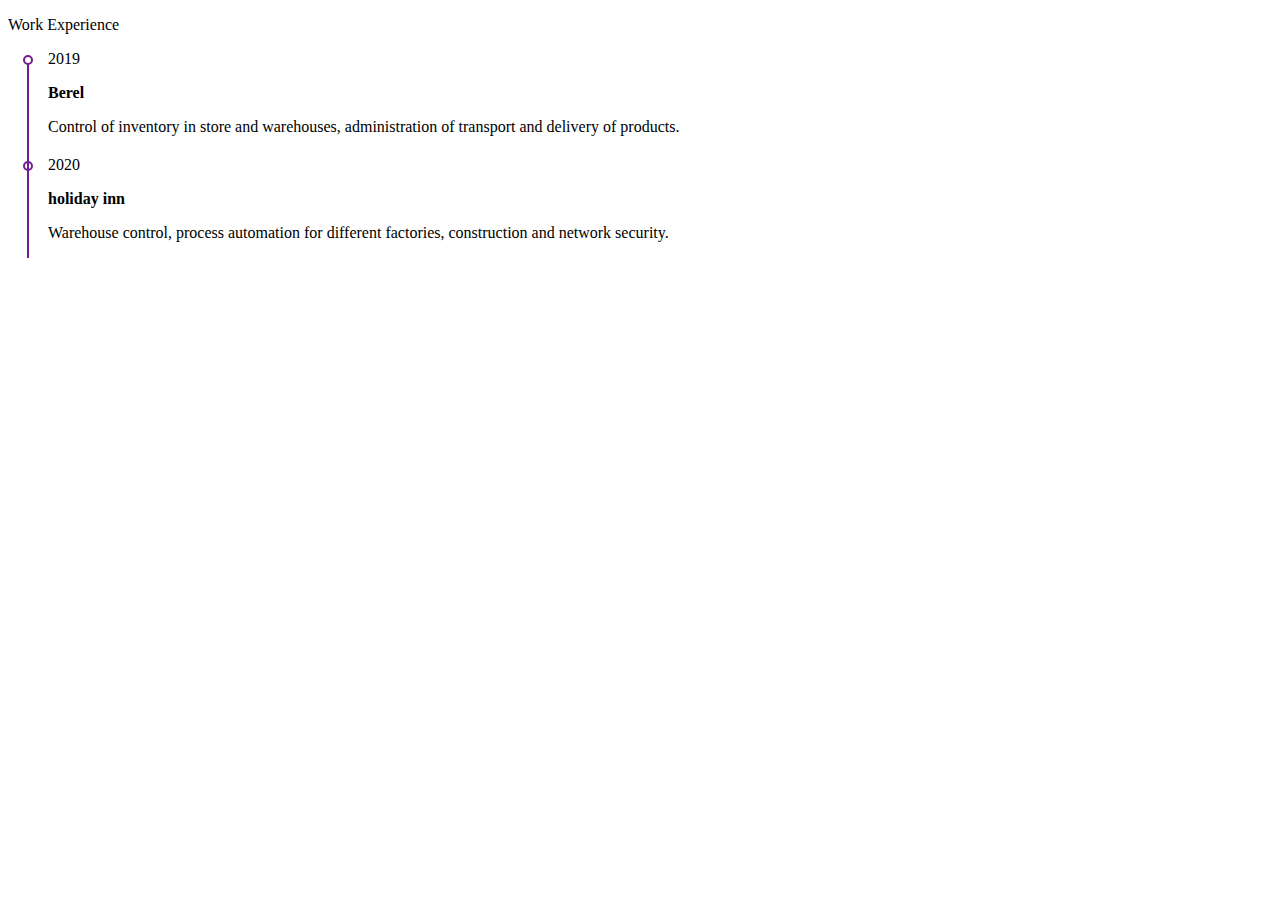
<file: CV/work.html>
<!DOCTYPE html>
<html lang="en" dir="ltr">
  <head>
    <meta charset="utf-8">
    <title></title>
    <link rel="stylesheet" href="otherStyles.css">
  </head>
  <body>
    <div class="title">
      <p class="bold">Work Experience</p>
    </div>
    <ul>
      <li>
        <div class="date">2019</div>
        <div class="info">
          <p><b>Berel</b></p>
          <p>Control of inventory in store and warehouses, administration of transport and delivery of products. </p>
        </div>
      </li>
      <li>
        <div class="date">2020</div>
        <div class="info">
          <p class="semi-bold"><b>holiday inn</b></p>
          <p>Warehouse control, process automation for different factories, construction and network security.</p>
        </div>
      </li>
    </ul>
  </body>
</html>
</file>
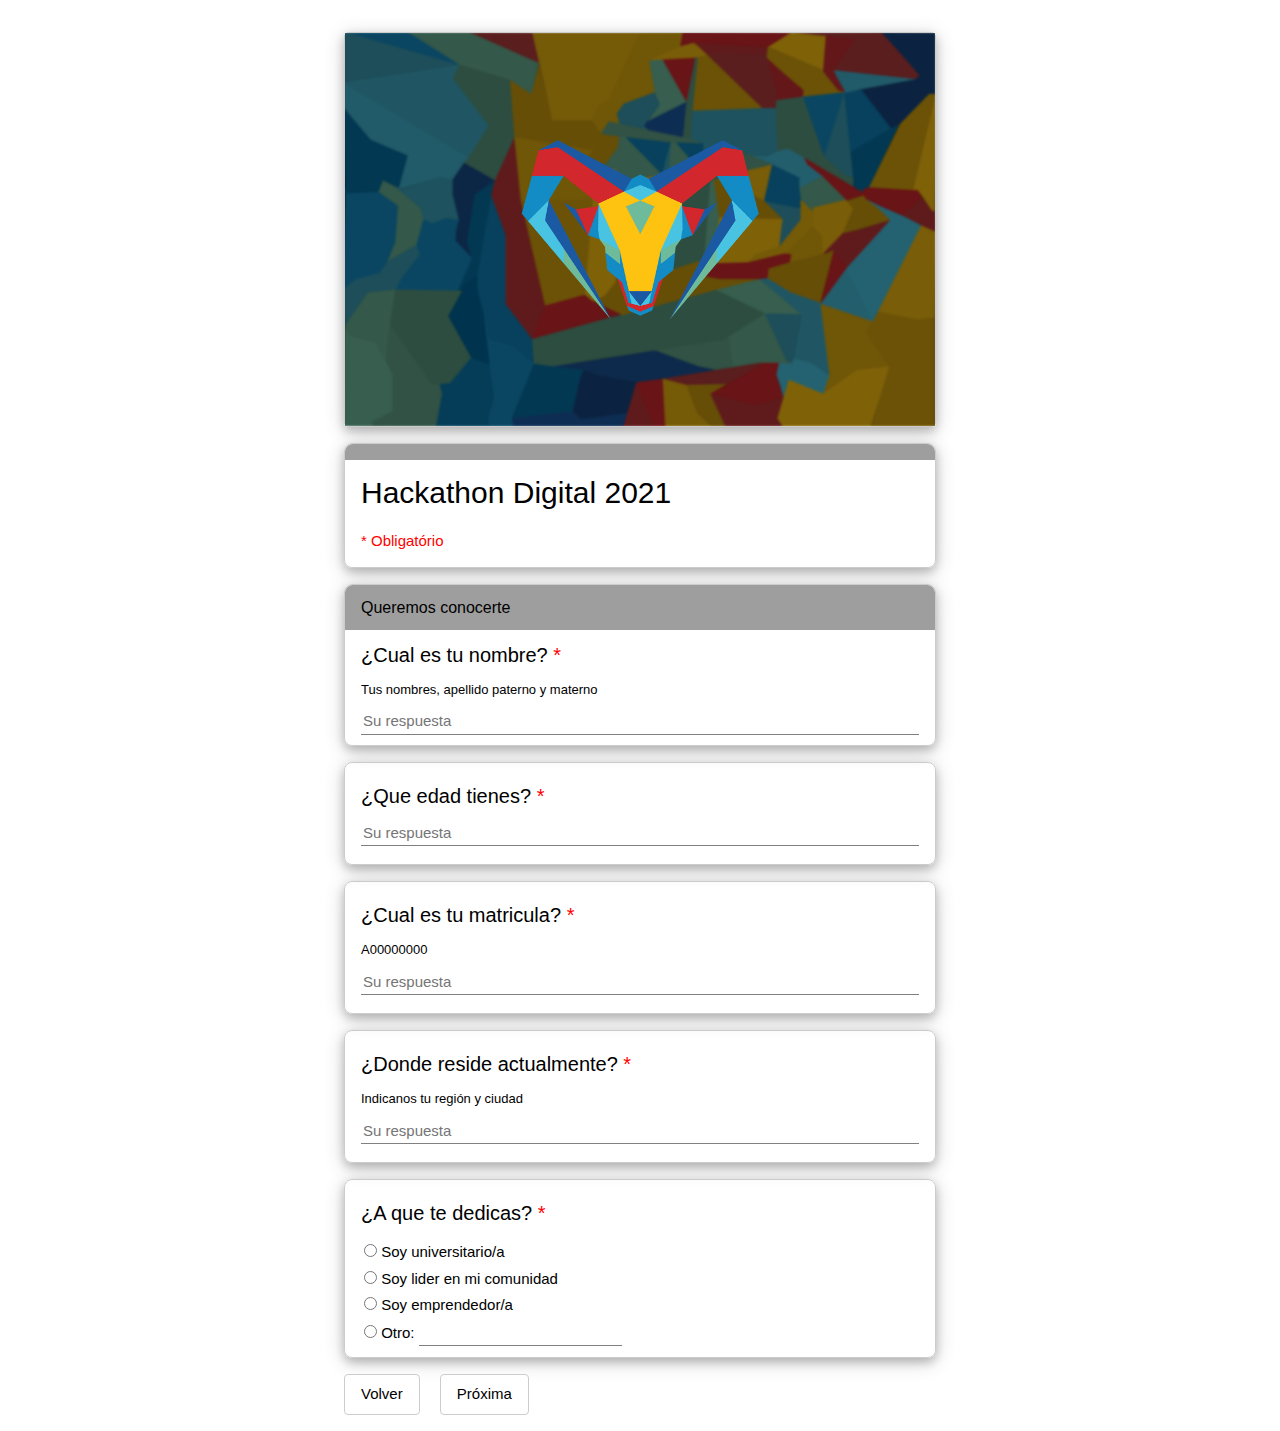
<file: Formulario/pag2.html>
<!DOCTYPE html>
<!-- A01745997 Luis Miguel Baqueiro Vallejo
     A01169628 Héctor Iván Aguirre Arteaga-->
<html lang="en">

<head>
  <meta charset="UTF-8" />
  <meta http-equiv="X-UA-Compatible" content="IE=edge" />
  <meta name="viewport" content="width=device-width, initial-scale=1.0" />
  <link rel="stylesheet" href="https://www.w3schools.com/w3css/4/w3.css" />
  <title>Form 2</title>
</head>

<body>
  <div class="w3-row w3-margin">
    <div class="w3-container w3-quarter"></div>
    <div class="w3-container w3-half">
      <div class="w3-card-4 w3-margin-top w3-border w3-round">
        <img src="Imagenes/Hack.png" alt="" style="width: 100%;">
      </div>
      <div class="w3-card-4  w3-margin-top w3-border w3-round-large" >
        <header class="w3-container w3-grey"  style="border-top-right-radius: 8px; border-top-left-radius: 8px;">
          <p></p>
        </header>
        <div class="w3-container">
          <h2>Hackathon Digital 2021</h2>
          <p></p>
          <p style="color: red;">* Obligatório</p>
        </div>
      </div>
      <div class="w3-card-4 w3-margin-top w3-border w3-round-large">
        <header class="w3-container w3-grey" style="border-top-right-radius: 8px; border-top-left-radius: 8px;">
          <h6>Queremos conocerte</h6>
        </header>
        <div class="w3-container">
          <h4>¿Cual es tu nombre? <span style="color: red">*</span></h4>
          <h6 style="font-size: 13px;">Tus nombres, apellido paterno y materno</h6>
          <input type="text" id="nombre" name="nombre" placeholder="Su respuesta" style="width: 100%; margin-bottom: 10px; border: none; border-bottom: 1px solid gray;" />
        </div>
      </div>
      <div class="w3-card-4 w3-padding w3-margin-top w3-border w3-round-large">
        <h4>¿Que edad tienes? <span style="color: red">*</span></h4>
        <input type="text" id="edad" name="edad" placeholder="Su respuesta" style="width: 100%; margin-bottom: 10px; border: none; border-bottom: 1px solid gray;" />
      </div>
      <div class="w3-card-4 w3-padding w3-margin-top w3-border w3-round-large">
        <h4>¿Cual es tu matricula? <span style="color: red">*</span></h4>
        <h6 style="font-size: 13px;">A00000000</h6>
        <input type="text" id="matr" name="matricula" placeholder="Su respuesta" style="width: 100%; margin-bottom: 10px; border: none; border-bottom: 1px solid gray;" />
      </div>
      <div class="w3-card-4 w3-padding w3-margin-top w3-border w3-round-large">
        <h4>¿Donde reside actualmente? <span style="color: red">*</span></h4>
        <h6 style="font-size: 13px;">Indicanos tu región y ciudad</h6>
        <input type="text" id="ciudad" name="ciudad" placeholder="Su respuesta" style="width: 100%; margin-bottom: 10px; border: none; border-bottom: 1px solid gray;" />
      </div>
      <div class="w3-card-4 w3-padding w3-margin-top w3-border w3-round-large">
        <h4>¿A que te dedicas? <span style="color: red">*</span></h4>
        <form>
          <table style="text-align: left; width: 100%;">
            <tr>
              <th style="font-weight: normal;">
                <input type="radio" id="univ" name="dec" value="Soy universitario/a" />
                <label for="univ">Soy universitario/a</label>
              </th>
            </tr>
            <tr>
              <th style="font-weight: normal;">
                <input type="radio" id="lider" name="dec" value="Soy lider en mi comunidad" />
                <label for="lider">Soy lider en mi comunidad</label>
              </th>
            </tr>
            <tr>
              <th style="font-weight: normal;">
                <input type="radio" id="emp" name="dec" value="Soy emprendedor/a" />
                <label for="emp">Soy emprendedor/a</label>
              </th>
            </tr>
            <tr>
              <th style="font-weight: normal;">
                <input type="radio" id="otro" name="dec" value="Otro" />
                <label for="otro">Otro:</label>
                <input type="text" id="Otro" name="otroTxt" value="" style="border: none; border-bottom: 1px solid gray;">
              </th>
            </tr>
          </table>
        </form>
      </div>
      <div class="w3-bar w3-margin-top">
        <a href="pag1.html" class="w3-btn w3-white w3-border w3-round w3-margin-right">Volver</a>
        <a href="pag3.html" class="w3-btn w3-white w3-border w3-round">Próxima</a>
      </div>
      <div class="w3-container w3-quarter"></div>
    </div>
</body>

</html>
</file>
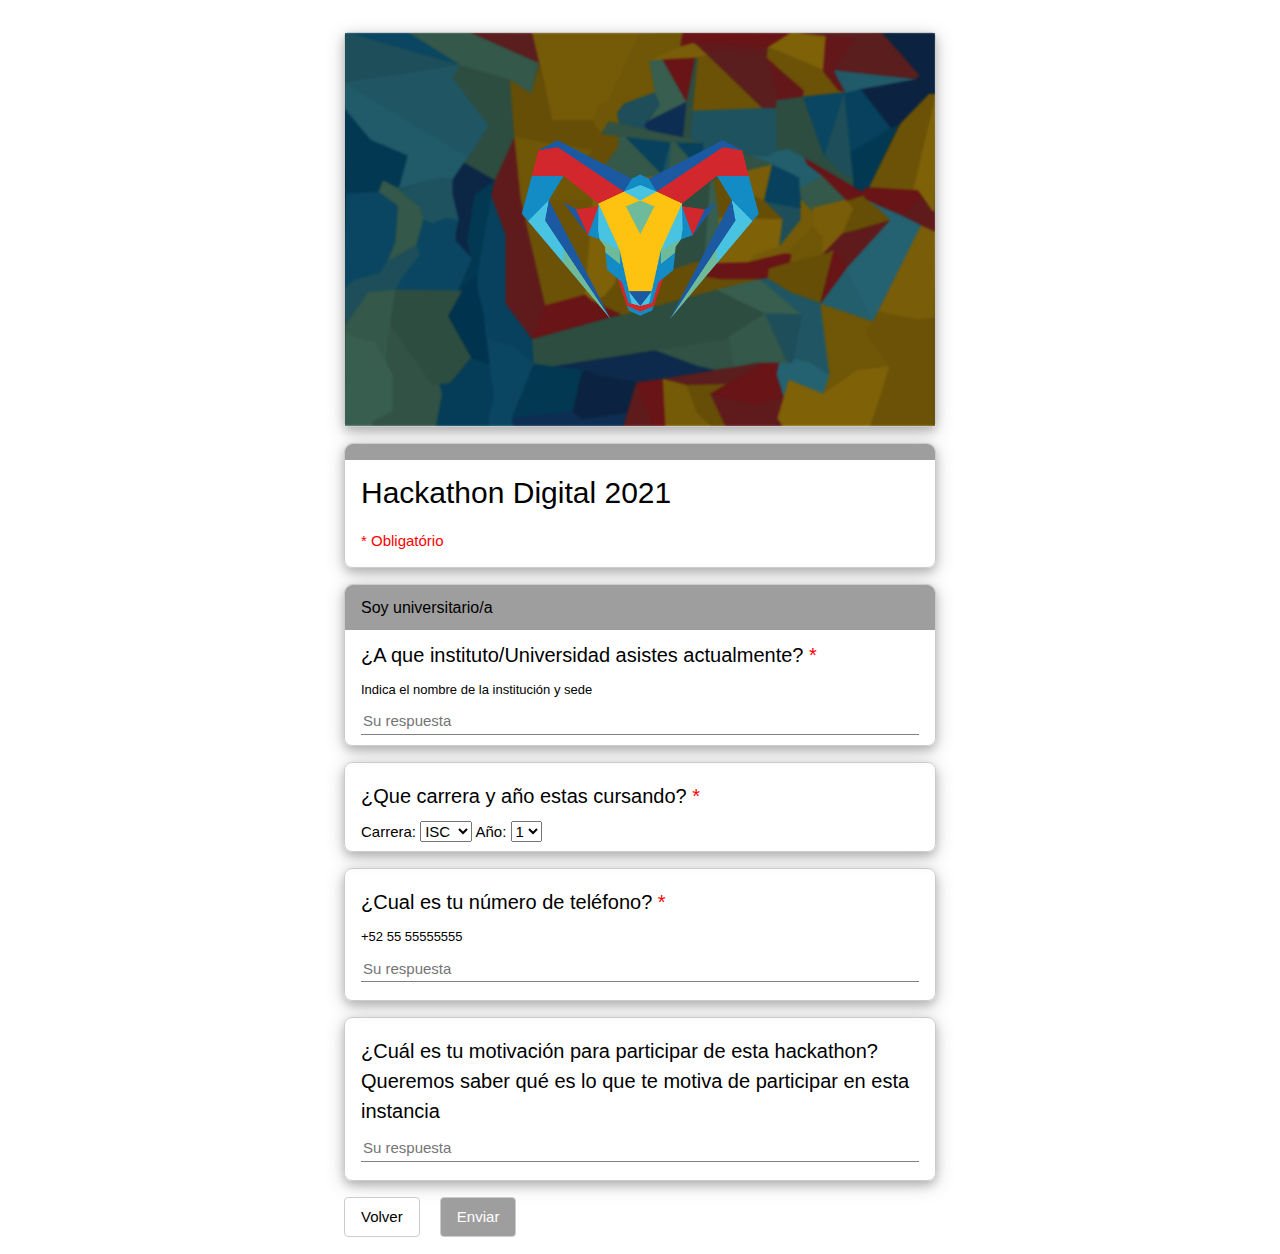
<file: Formulario/pag3.html>
<!DOCTYPE html>
<!-- A01745997 Luis Miguel Baqueiro Vallejo
     A01169628 Héctor Iván Aguirre Arteaga-->
<html lang="en">

<head>
  <meta charset="UTF-8" />
  <meta http-equiv="X-UA-Compatible" content="IE=edge" />
  <meta name="viewport" content="width=device-width, initial-scale=1.0" />
  <link rel="stylesheet" href="https://www.w3schools.com/w3css/4/w3.css" />
  <title>Form 2</title>
</head>

<body>
  <div class="w3-row w3-margin">
    <div class="w3-container w3-quarter"></div>
    <div class="w3-container w3-half">
      <div class="w3-card-4 w3-margin-top w3-border w3-round">
        <img src="Imagenes/Hack.png" alt="" style="width: 100%;">
      </div>
      <div class="w3-card-4  w3-margin-top w3-border w3-round-large">
        <header class="w3-container w3-grey" style="border-top-right-radius: 8px; border-top-left-radius: 8px;">
          <p></p>
        </header>
        <div class="w3-container">
          <h2>Hackathon Digital 2021</h2>
          <p></p>
          <p style="color: red;">* Obligatório</p>
        </div>
      </div>
      <div class="w3-card-4 w3-margin-top w3-border w3-round-large">
        <header class="w3-container w3-grey" style="border-top-right-radius: 8px; border-top-left-radius: 8px;">
          <h6>Soy universitario/a</h6>
        </header>
        <div class="w3-container">
          <h4>¿A que instituto/Universidad asistes actualmente? <span style="color: red">*</span></h4>
          <h6 style="font-size: 13px;">Indica el nombre de la institución y sede</h6>
          <input type="text" id="uni" name="universidad" placeholder="Su respuesta" style="width: 100%; margin-bottom: 10px; border: none; border-bottom: 1px solid gray;" />
        </div>
      </div>
      <div class="w3-card-4 w3-padding w3-margin-top w3-border w3-round-large">
        <h4>¿Que carrera y año estas cursando? <span style="color: red">*</span></h4>
        <form action="/action_page.php">
          <label for="carrera">Carrera:</label>
          <select id="carrera" name="carrera">
            <option value="ISC">ISC</option>
            <option value="ITI">ITI</option>
            <option value="TIE">TIE</option>
            <option value="TMT">IMT</option>
            <option value="OTRA">Otra</option>
          </select>
          <label for="año">Año:</label>
          <select id="año" name="año">
            <option value="1">1</option>
            <option value="2">2</option>
            <option value="3">3</option>
            <option value="4">4</option>
            <option value="5">5</option>
            <option value="6">6</option>
            <option value="7">7</option>
            <option value="8">8</option>
            <option value="9">9</option>
          </select>
        </form>

      </div>
      <div class="w3-card-4 w3-padding w3-margin-top w3-border w3-round-large">
        <h4>¿Cual es tu número de teléfono? <span style="color: red">*</span></h4>
        <h6 style="font-size: 13px;">+52 55 55555555</h6>
        <input type="text" id="numero" name="numero" placeholder="Su respuesta" style=" width: 100%;margin-bottom: 10px; border: none; border-bottom: 1px solid gray;" />
      </div>
      <div class="w3-card-4 w3-padding w3-margin-top w3-border w3-round-large">
        <h4>¿Cuál es tu motivación para participar de esta hackathon? Queremos saber qué es lo que te motiva de participar en esta instancia</h4>
        <input type="text" id="op" name="opinion" placeholder="Su respuesta" style="width: 100%; margin-bottom: 10px; border: none; border-bottom: 1px solid gray;" />
      </div>
      <div class="w3-bar w3-margin-top">
        <a href="pag2.html" class="w3-btn w3-white w3-border w3-round w3-margin-right">Volver</a>
        <a href="pag4.html" class="w3-btn w3-gray w3-border w3-text-white w3-round">Enviar</a>
      </div>
      <div class="w3-container w3-quarter"></div>
    </div>
</body>

</html>
</file>
<file: ActividadEnClase/index.css>
body{
    background-color: skyblue;
}

h1{
    color: #69578A
}

#enlace{
    font-family: monospace;
}

#texto{
    font-family: sans-serif;
    font-size: 15px;
    text-justify: auto;
    word-spacing: normal;
    margin: 1em;
}

img{
    border: none;
    position: inherit;
    margin-top: 15px;
    margin-bottom: 25px;
    margin-left: 400px;
    margin-right: 400px;
}

ol{
    background: #6e86c7;
    border: 1px solid;
    list-style: none;
    margin: 0;
    padding: 0;
    overflow: hidden;
}

ol li{
    float: left;
    width: 19%;
}

ol li a{
    border-left: 1px solid;
    border-right: 1px solid;
    display: block;
    padding: .3em;
    text-decoration: none;
}

#registro{
   float: right;
}
</file>
<file: AmazonPrimeLogin/index.css>
* {
  margin: 0px;
  padding: 0px;
  font-family: Arial;
  text-decoration: none;
  font-size: 13px;
  line-height: 19px;
  color: #111;
}

.Página {
  text-align: center;
}

.logo {
  margin-top: 10px;
}

.box {
  text-align: left;
  position: relative;
  display: block;
  border-radius: 4px;
  border: 1px #ddd solid;
  background-color: #fff;
  margin-left: 25%;
  margin-right: 25%;
  margin-top: 10px;
  margin-bottom: 10px;
  padding: 20px 15px;
}

.titulo {
  font-size: 28px;
  font-weight: 400;
  line-height: 1.2;
  padding-bottom: 10px;
}

.texto {
  margin-bottom: 5px;
  font-weight: bold;
}

.inputB {
  margin: 0;
  margin-bottom: 10px;
  border: 1px solid #a6a6a6;
  width: 100%;
  height: 30px;
  border-radius: 3px;
}

.boton {
  background: #f0c14b;
  border-color: #a88734 #9c7e31 #846a29;
  width: 100%;
  border-radius: 10px;
  border-radius: 3px;
  border-width: 1px;
  height: 30px;
  margin-bottom: 10px;
}

.iconoI {
  color: #0066c0;
  font-style: italic;
  font-size: 15px;
  font-family: sans-serif;
}

.border {
  background: linear-gradient(to right,#fff,rgba(255,255,255,0),#fff), linear-gradient(to bottom, rgba(0, 0, 0, .14), rgba(0, 0, 0, .03) 3px, transparent);
}

.a-link {
  width: 20px;
  padding: 10px;
  font-size: 11px;
  align-items: center;
  cursor: pointer;
  color: #0066c0;
}

.a-links {
  width: 20px;
  cursor: pointer;
  color: #0066c0;
}

.derechos {
  font-size: 11px;
  color: #555;
}

.margen {
  margin-top: 10px;
  margin: 5px;
}
.blanc{
  color: #fff;
}
</file>
<file: ElonMusk/index_style.css>
*{
  margin:0px;
  padding: 0px;
  font-family: Helvetica;
}
img.elon {
  border-radius: 50%;
  width: 80px;
  height: 80px;
  border: black 2px solid;
  align-items: center;
  align-self: center;
}
img.contact{
  height: 20px;
  margin-right: 30px;
}
hr{
  height: 3px;
  background-color: rgb(215,129,0);
  border: none;
  margin-bottom: 20px;
}
div.encavesado{
 text-align: center;
 margin-left: 20%;
 margin-right:20%;
 margin-bottom: 20px;
}
div.info{
  margin-left: 10%;
  margin-right:10%;
}
div.bottom{
  float: right;
  margin-right: 15%
}
h2{
  margin-top: 10px;
  margin-bottom: 10px;
}
h6{
  color:  rgb(215,129,0);
  margin-top: 5px;
}
div.right{
  margin-left: 60%;
  text-align: right;
}
p.top{
  margin-top: 10px;
}
</file>
<file: Netflix/stlyle.css>
/* Global Styles */
:root {
  --primary-color: #e50914;
  --dark-color: #141414;
  --light-color: #f4f4f4;
}

* {
  box-sizing: border-box;
  margin: 0;
  padding: 0;
}

body {
  font-family: Helvetica;
  -webkit-font-smoothing: antialiased;
  background: #000;
  color: #999;
}

ul {
  list-style: none;
}

h1,
h2,
h3 {
  color: #ddd;
  text-align: center;
  margin: 20px;
}

a {
  color: #fff;
  text-decoration: none;
}

p {
  margin: 0.5rem 0;
  text-align: center;
  color: #ddd;
}

.header {
  padding: 30px;
}

.pagina {
  margin: 20px;
  margin-right: 40px;
  margin-left: 40px;
}

.inicio {
  margin-top: 100px;
  border-bottom: 5px solid #222;
}

.box {
  height: 300px;
  border-bottom: 5px solid #222;
}

.boxInicio {
  margin-top: 30px;
  justify-content: center;
  align-items: center;
  float: left;
  height: 500px;
}

.checked {
  margin-left: 50px;
  margin-top: 10px;
  color: #222;
}

.espacioI {
  float: left;
  width: 35%;
}

.boton {
  background-color: #e50914;
  line-height: normal;
  float: none;
  margin-top: 0;
  padding: 7px 17px;
  border-radius: 3px;
}

.margen {
  margin-left: 50px;
  margin-top: 30px;
}

.textField {
  height: 60px;
  width: 60%;
  margin-left: 150px;
  margin-top: 20px;
  border: solid 1px #8c8c8c;
  box-sizing: border-box;
  font-size: 16px;
}

.textField2 {
  height: 50px;
  width: 60%;
  margin-left: 60px;
  margin-top: 20px;
  background: #222;
  border: solid 1px #222;
  color: white;
  box-sizing: border-box;
  font-size: 16px;
  border-radius: 3px;
}

.buttonField {
  height: 50px;
  width: 60%;
  margin-left: 60px;
  margin-top: 20px;
  background: #e50914;
  font-size: 16px;
  box-sizing: 0px;
  color: #fff;
  border-radius: 3px;
  border-color: #e50914;
}

.botonC {
  padding: 10px;
  padding-left: 15px;
  padding-right: 15px;
  height: 60px;
  background-color: #e50914;
  font-size: 1.625rem;
}

.texto {
  height: 300px;
  padding: 10px;
  float: left;
  width: 50%;
  height: 100%;
}

.imagen {
  height: 300px;
  padding: 10px;
  float: right;
  width: 50%;
  height: 100%;
}

.footer {
  max-width: 50%;
  margin: 1rem auto;
  list-style-type: none;
  direction: ltr;
}

.footer,
.footer a {
  color: #757575;
  font-size: 0.9rem;
}

.footer p {
  margin-bottom: 1.5rem;
}

.footer .footer-cols {
  display: grid;
  grid-template-columns: repeat(4, 1fr);
  grid-gap: 2rem;
}

.footer li {
  line-height: 1.9;
}

.footer .lang-select {
  margin-top: 2rem;
  color: #757575;
  background-color: #000;
  background-image: none;
  border: 1px solid #333;
  padding: 1rem 1.2rem;
  border-radius: 5px;
}

/* Buttons */
.btn {
  display: inline-block;
  background: var(--primary-color);
  color: #fff;
  padding: 0.4rem 1.3rem;
  font-size: 1rem;
  text-align: center;
  border: none;
  cursor: pointer;
  margin-right: 0.5rem;
  transition: opacity 0.2s ease-in;
  outline: none;
  box-shadow: 0 1px 0 rgba(0, 0, 0, 0.45);
  border-radius: 2px;
}

.btn:hover {
  opacity: 0.9;
}

.btn-rounded {
  border-radius: 5px;
}

.btn-xl {
  font-size: 2rem;
  padding: 1.5rem 2.1rem;
  text-transform: uppercase;
}

.btn-lg {
  font-size: 1rem;
  padding: 0.8rem 1.3rem;
  text-transform: uppercase;
}

.btn-icon {
  margin-left: 1rem;
}

@media (max-width: 960px) {
  .footer .footer-cols {
    grid-template-columns: repeat(2, 1fr);
  }

  .btn-xl {
    font-size: 1.5rem;
    padding: 1.4rem 2rem;
    text-transform: uppercase;
  }

  .text-xl {
    font-size: 1.5rem;
  }

  .text-lg {
    font-size: 1.3rem;
    margin-bottom: 1rem;
  }

  .text-md {
    margin-bottom: 1rem;
    font-size: 1.2rem;
  }
}
</file>
<file: ReplicaDelLadoDelMal/index_style.css>
*{
  margin:0px;
  padding: 0px;
  background: #113355;
  font-family: Arial;
}
div.Encavesado{
  color: white;
  margin: auto;
  margin-top: 5px;
  text-align: center;
  border: 6px solid #446688;
  border-style: double;
  margin: 5px;
}
div.derecha{
  color: #cccccc;
  float: right;
  width: 30%;
  height: 100%;
}
div.izquierda{
  color: #cccccc;
  float: left;
  width: 30%;
  height: 100%;
}
div.centro{
  float: left;
  color: white;
  overflow: hidden;
  width: 40%;
}
div.Articulo{
  text-align: justify;
  font: Serif;
  margin: 5px;
}
h5{
  color: #557799;
}
h3{
  color: orange;
}
h6{
  margin-top: 10px;
}
hr{
  border: 1px dashed;
  margin-top: 10px;
  margin-bottom: 10px;

}
</file>
<file: ActividadEnClase/formulario.css>
* {
    box-sizing: border-box;
    background-repeat: no-repeat;
}

body{
    margin: 0;
    font-family: sans-serif;

}

h1{
    color: white;
    text-align: center;
}

.form-register{
    width: 90%;
    max-width: 500px;
    margin: auto;
    background: white;
    border-radius: 10px;
}

.form-titulo{
    background-color: lightblue;
    color: white;
    padding: 20px;
    text-align: center;
    font-weight: 100;
    font-size: 30px;
    border-radius: 10px;
}

.contenedor{
    padding: 5px 25px;
    display: flex;
    flex-wrap: wrap;
    justify-content: space-between;
}

input{
    margin-bottom: 10px;
    padding: 10px;
}

.input-1{
    width: 48%;
}

.input-2{
    width: 100%;
}

.btn-enviar{
    background-color: lightblue;
    color: white;
    margin: auto;
    padding: 10px 40px;
    cursor: pointer;
}
.form-link{
    text-align: center;
    width: 100%;
    margin: 5px;
}
</file>
<file: CV/otherStyles.css>
ul {
  padding-left: 40px;
  overflow: hidden;
  list-style: none;
}

ul li {
  position: relative;
}

ul li .date {
  font-size: 16px;
  font-weight: 500;
  margin-bottom: 15px;
}

ul li .info {
  margin-bottom: 20px;
}

ul li:last-child .info {
  margin-bottom: 0;
}

ul li:before {
  content: "";
  position: absolute;
  top: 5px;
  left: -25px;
  width: 6px;
  height: 6px;
  border-radius: 50%;
  border: 2px solid #711c91;
}

ul li:after {
  content: "";
  position: absolute;
  top: 14px;
  left: -21px;
  width: 2px;
  height: 115px;
  background: #711c91;
}
</file>
